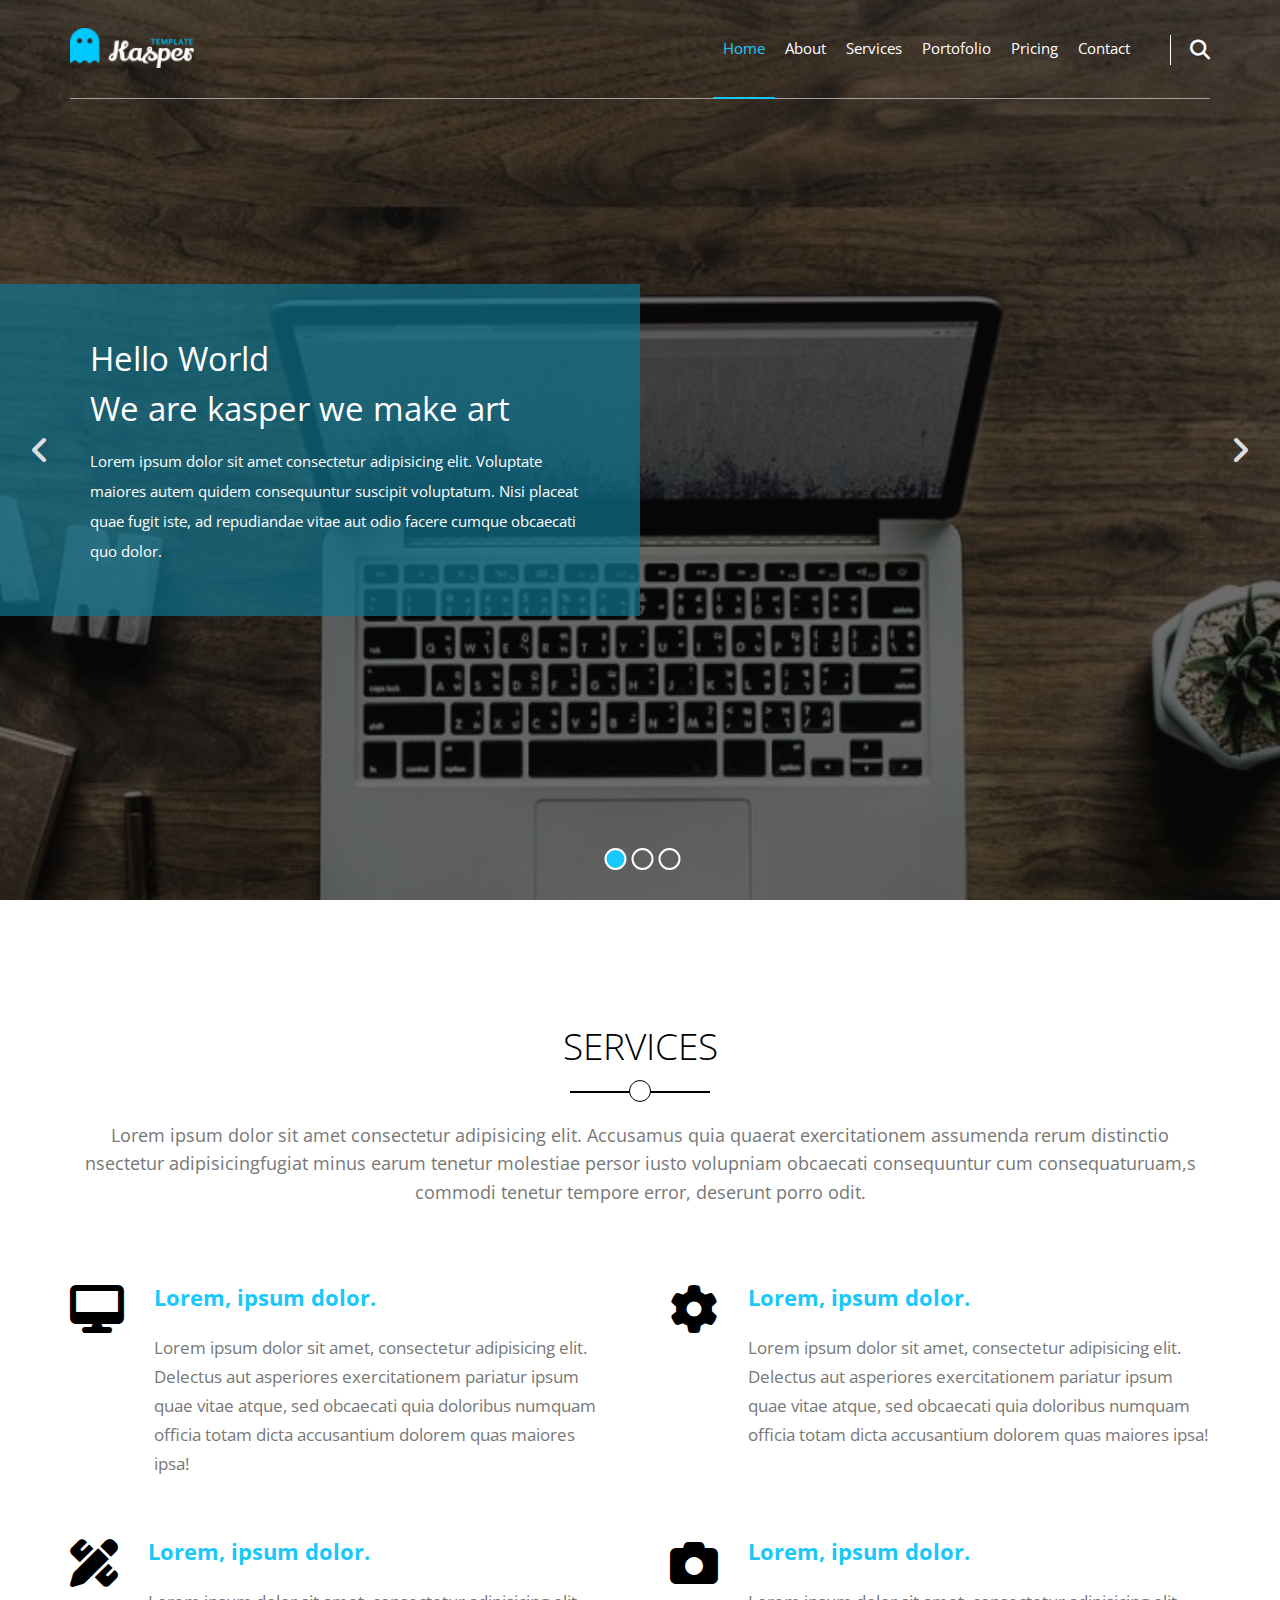
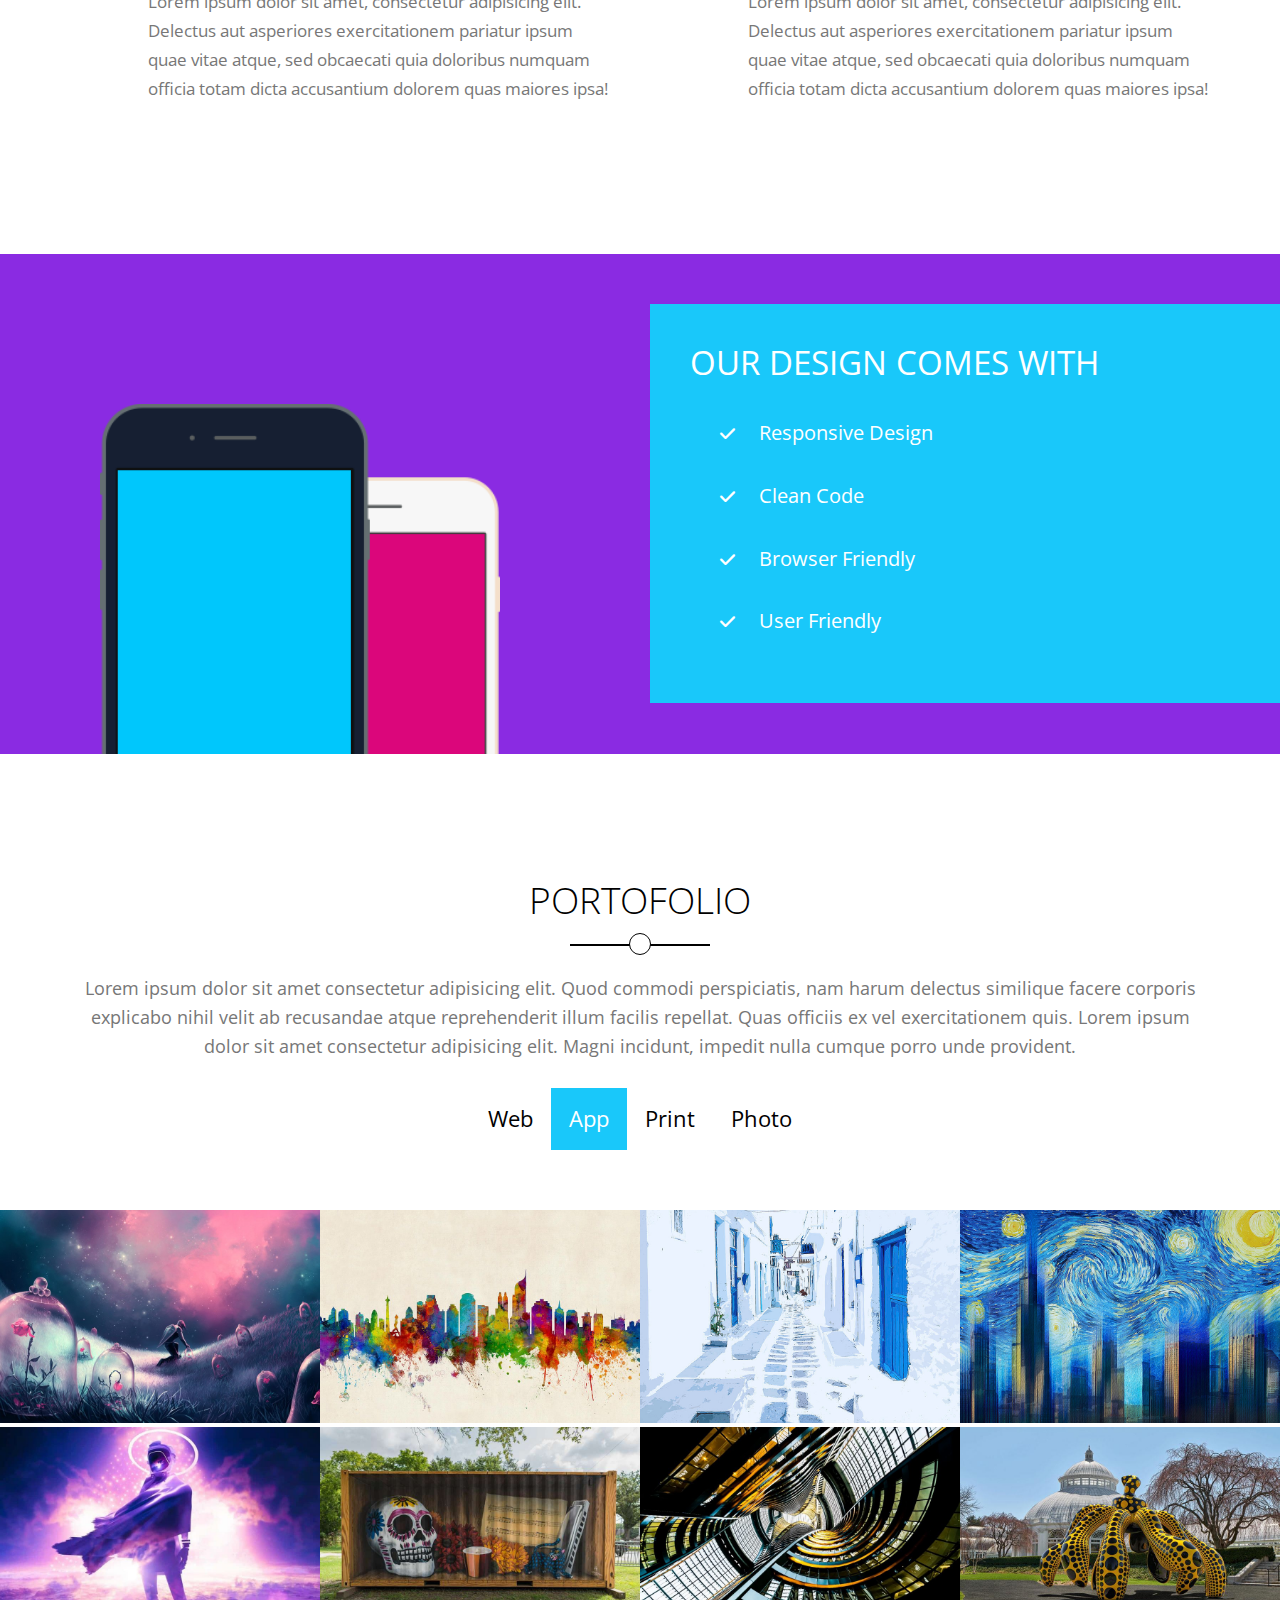
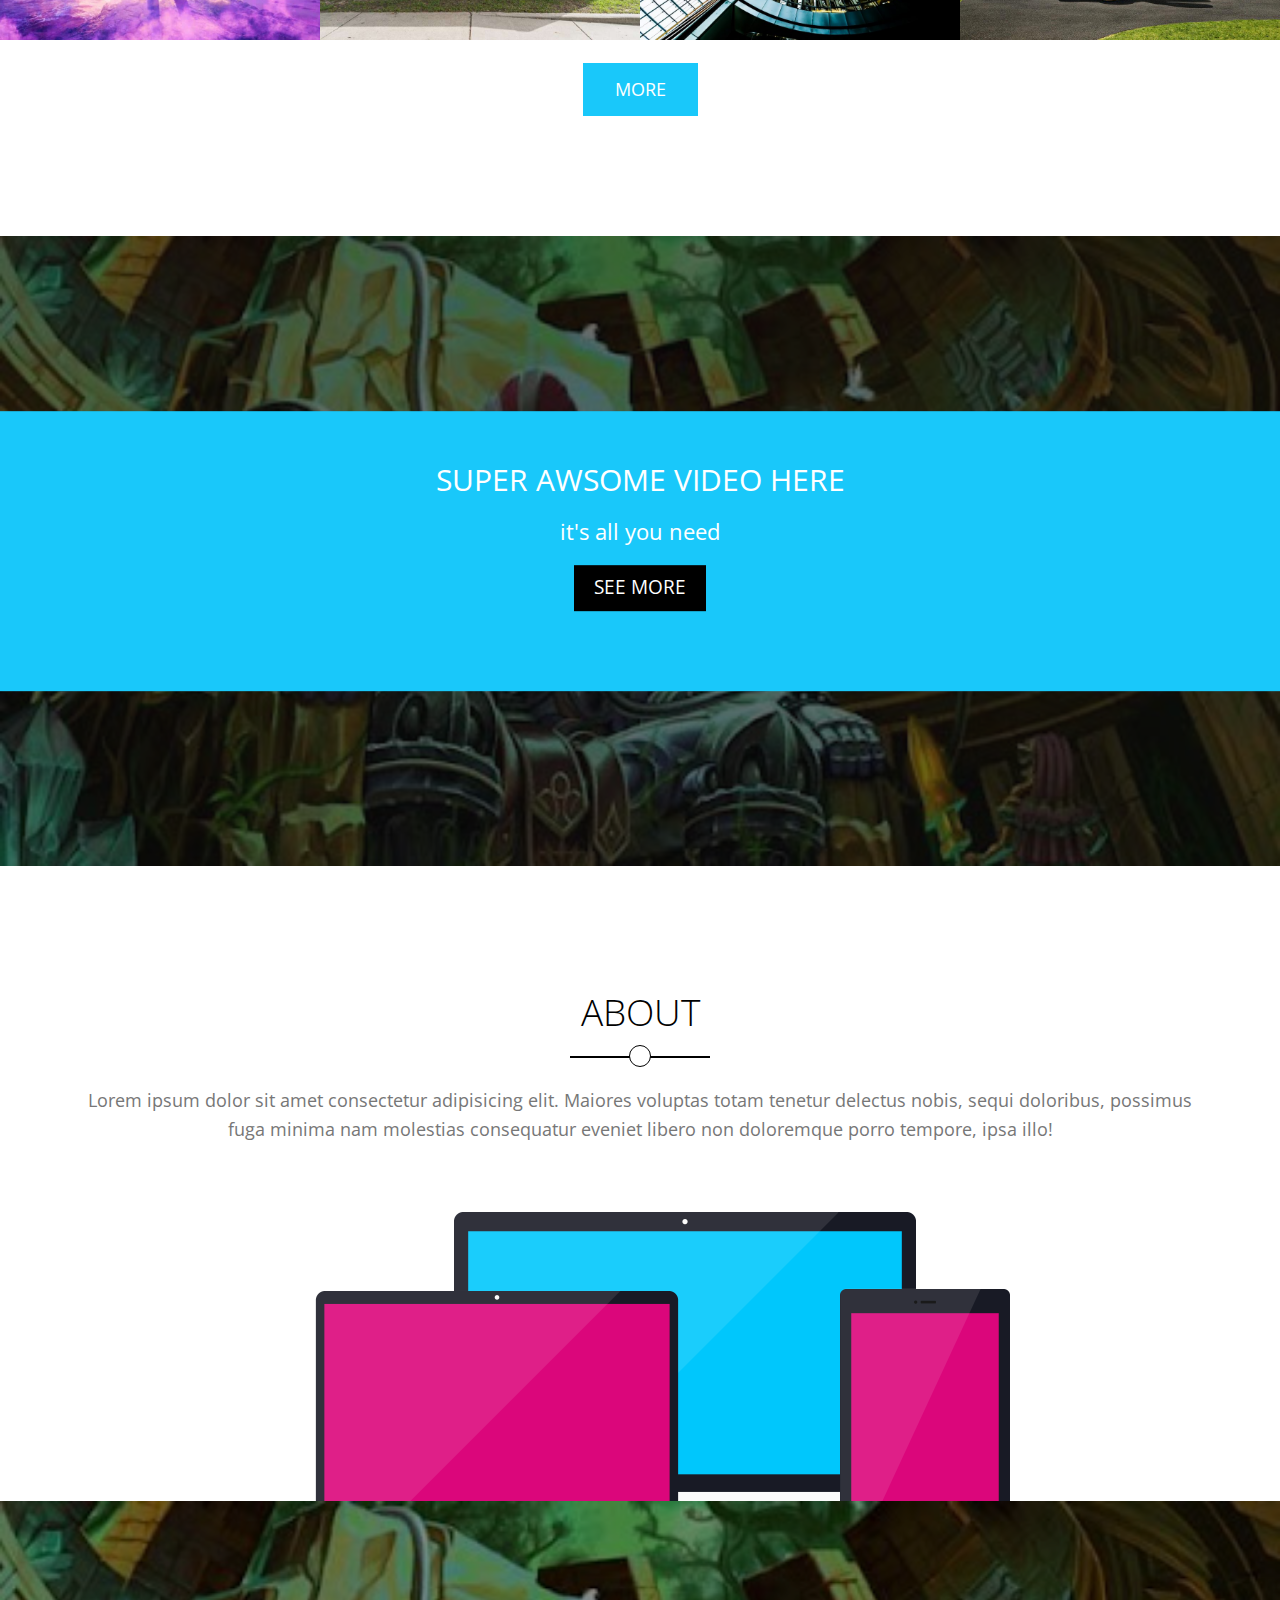
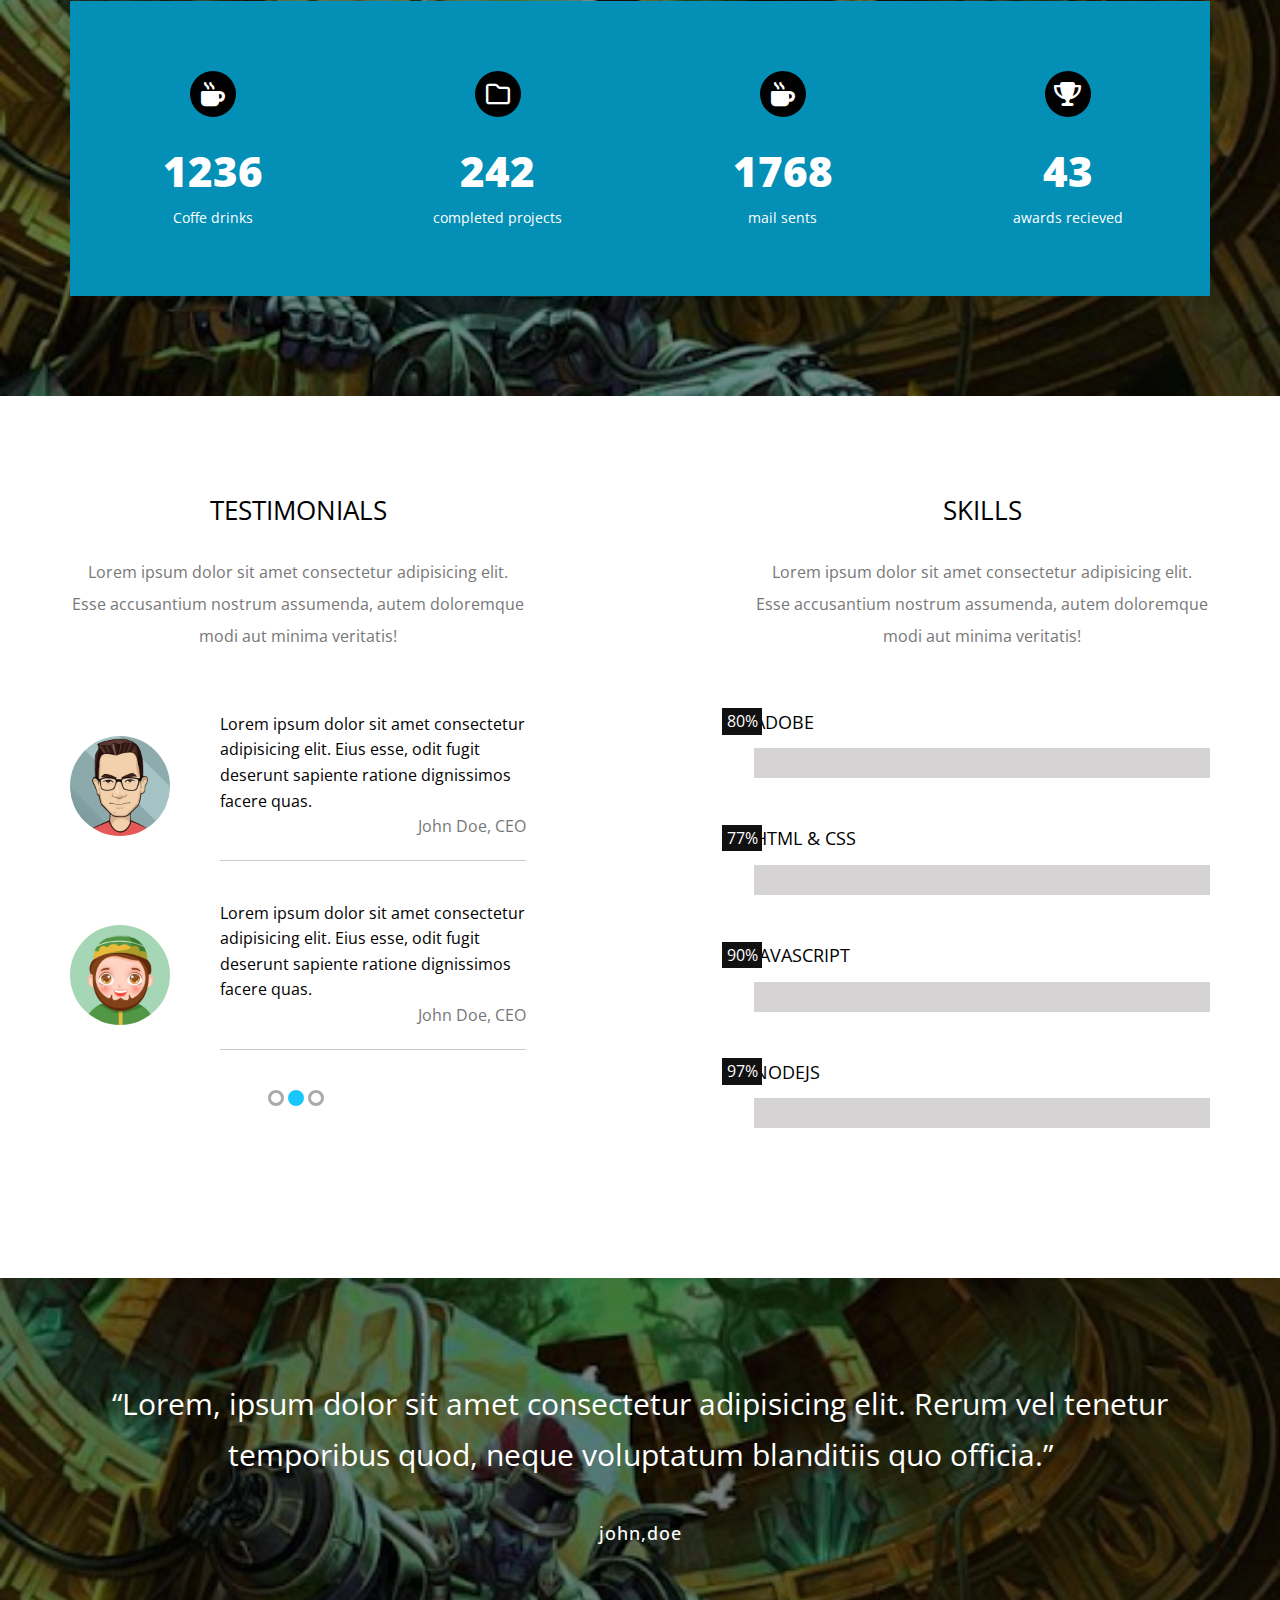
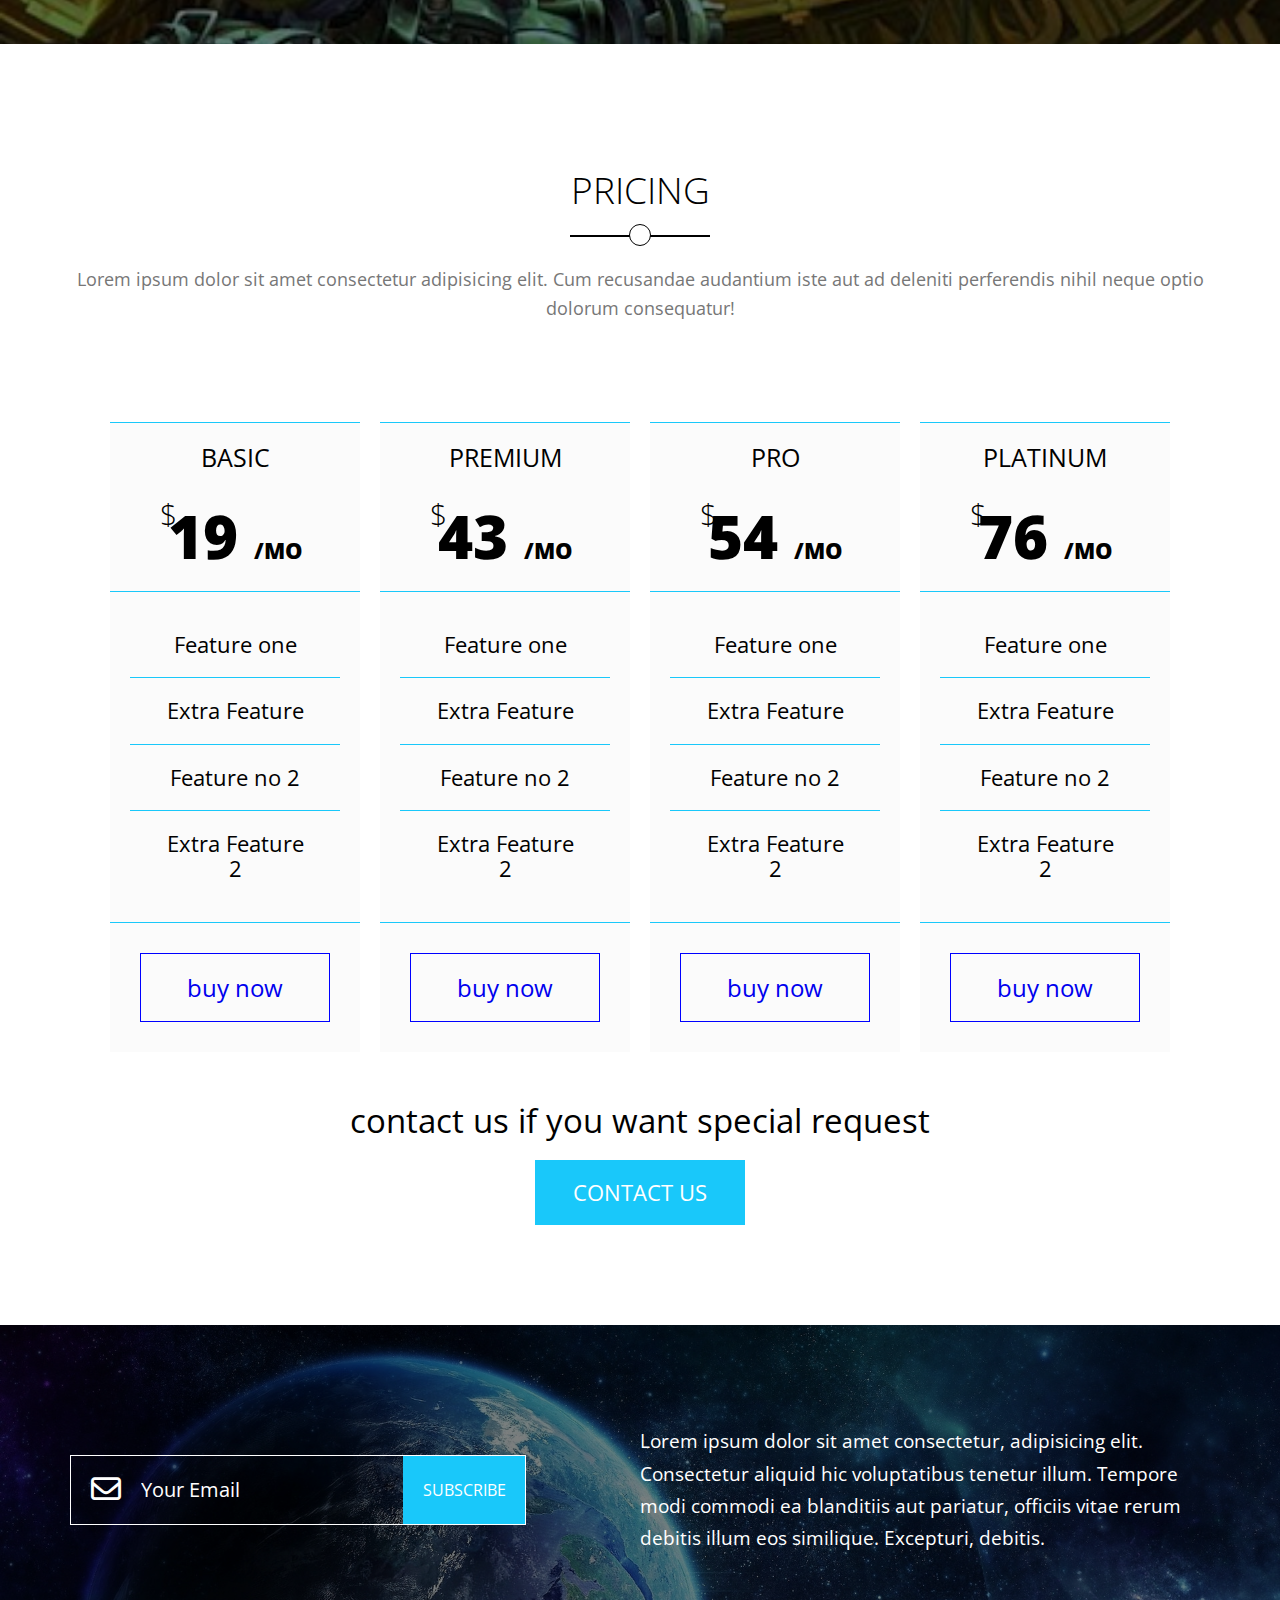
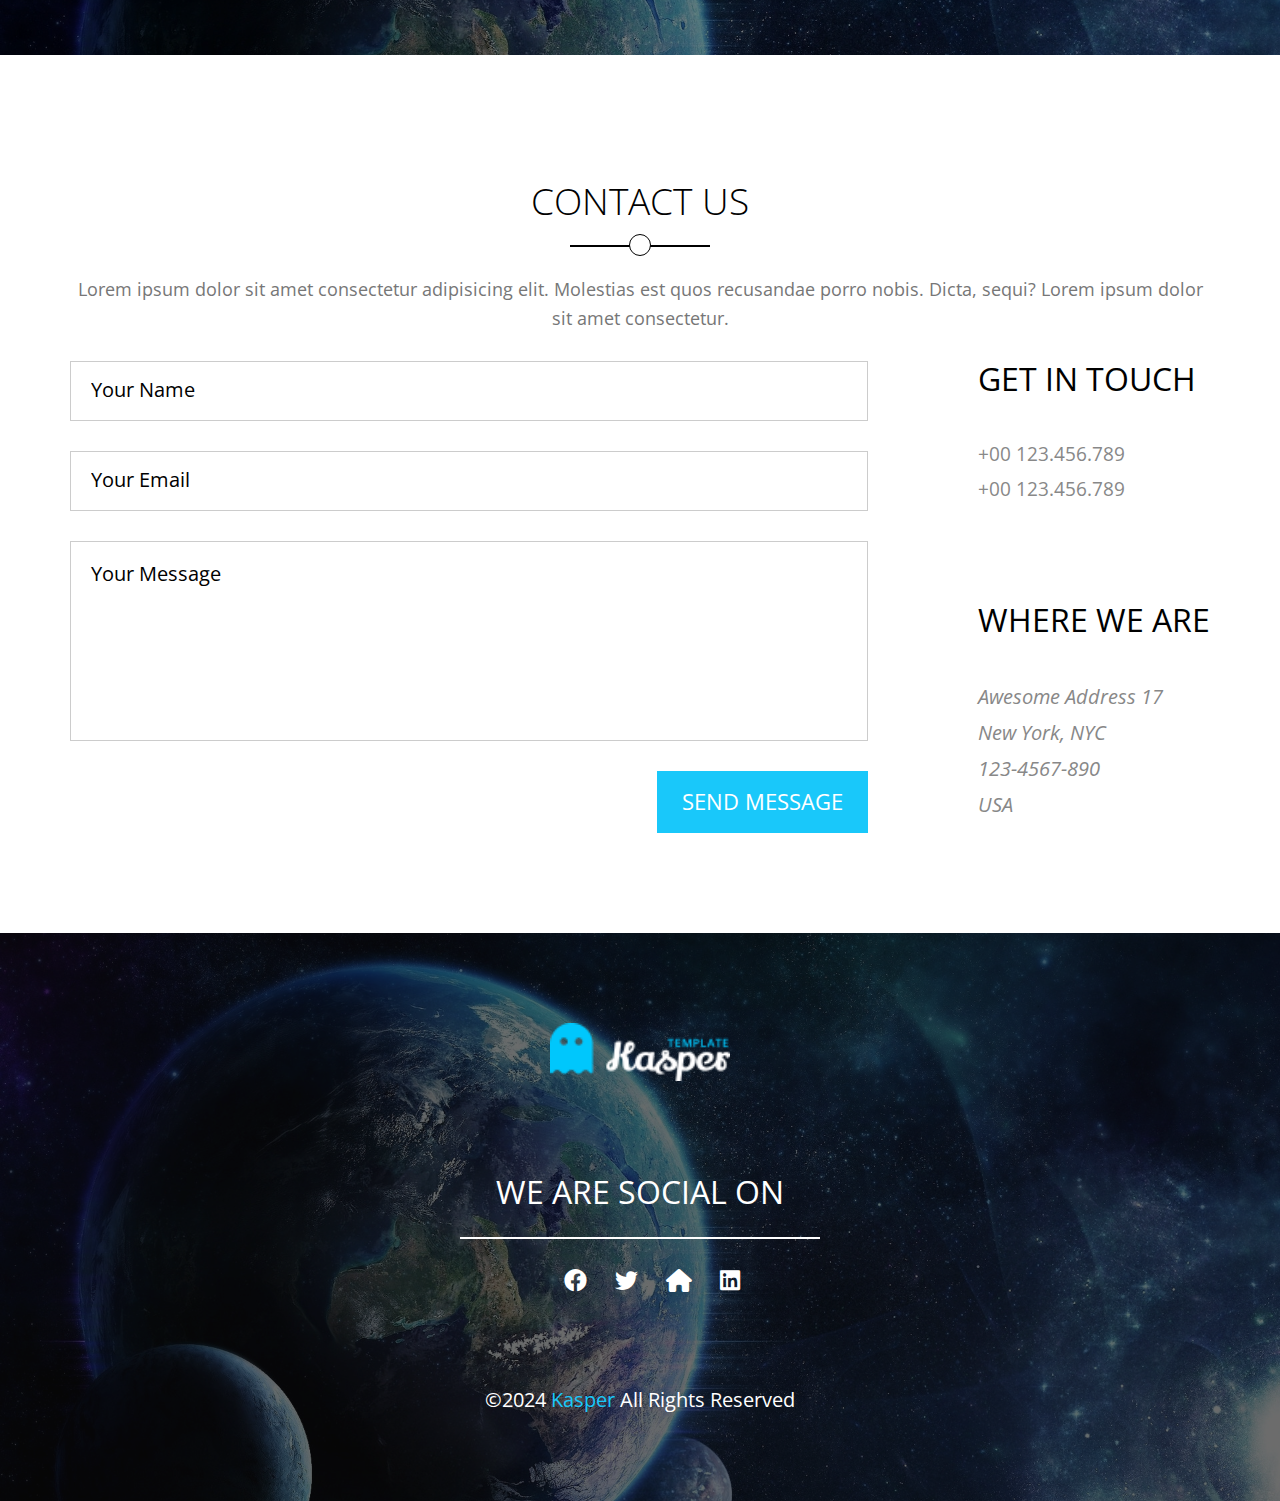
<file: index.html>
<!DOCTYPE html>
<html lang="en">
<head>
    <link rel="stylesheet" href="Css/all.min.css">
    <link rel="stylesheet" href="Css/normalize.css">
    <link rel="stylesheet" href="Css/kasper.css">
    <meta charset="UTF-8">
    <meta name="viewport" content="width=device-width, initial-scale=1.0">
    <!-- Google Fonts -->
    <link rel="preconnect" href="https://fonts.googleapis.com">
<link rel="preconnect" href="https://fonts.gstatic.com" crossorigin>
<link href="https://fonts.googleapis.com/css2?family=Open+Sans:wght@400;700&family=Work+Sans:wght@200;300;500;600;700;800&family=Young+Serif&display=swap" rel="stylesheet">
    <title>KASPER|TEMP2</title>
</head>
<body>
    <!-- Start Header -->
     <header>
        <div class="container">
            <a href="#" class="logo">
                <img src="images/logo.png" alt="">
            </a>
            <nav>
                <i class="fas fa-bars toggle"></i>
                <ul>
                    <li><a href="#" class="active">Home</a></li>
                    <li><a href="#">About</a></li>
                    <li><a href="#">Services</a></li>
                    <li><a href="#">Portofolio</a></li>
                    <li><a href="#">Pricing</a></li>
                    <li><a href="#">Contact</a></li>
                </ul>
                <div class="form">
                    <i class="fas fa-search"></i>
                </div>
            </nav>
            </div>
     </header>
    <!-- End Header -->
     <!-- Start Landing -->
      <div class="landing">
        <div class="overlay"></div>
        <div class="text">
            <div class="content">
                <h2>Hello World <br> We are kasper we make art</h2>
                <p>Lorem ipsum dolor sit amet consectetur adipisicing elit. Voluptate maiores autem quidem consequuntur suscipit voluptatum. Nisi placeat quae fugit iste, ad repudiandae vitae aut odio facere cumque obcaecati quo dolor.</p>
            </div>
        </div>
        <i class="fas fa-angle-left change fa-2x"></i>
        <i class="fas fa-angle-right change fa-2x"></i>
        <ul class="bullets">
            <li class="active"></li>
            <li></li>
            <li></li>
        </ul>
      </div>
     <!-- End Landing -->
      <!-- Start Services -->
       <div class="services">
        <div class="container">
            <h2 class="special-heading">Services</h2>
            <p>Lorem ipsum dolor sit amet consectetur adipisicing elit. Accusamus quia quaerat exercitationem assumenda rerum distinctio nsectetur adipisicingfugiat minus earum tenetur molestiae persor iusto volupniam obcaecati consequuntur cum consequaturuam,s commodi tenetur tempore error, deserunt porro odit.</p>
            <div class="cont">

                <div class="col">
                    <i class="fas fa-desktop fa-3x"></i>
                    <div class="text">
                        <h3>Lorem, ipsum dolor.</h3>
                        <p>Lorem ipsum dolor sit amet, consectetur adipisicing elit. Delectus aut asperiores exercitationem pariatur ipsum quae vitae atque, sed obcaecati quia doloribus numquam officia totam dicta accusantium dolorem quas maiores ipsa!</p>
                    </div>
                </div>
                <div class="col">
                    <i class="fas fa-cog fa-3x"></i>
                    <div class="text">
                        <h3>Lorem, ipsum dolor.</h3>
                        <p>Lorem ipsum dolor sit amet, consectetur adipisicing elit. Delectus aut asperiores exercitationem pariatur ipsum quae vitae atque, sed obcaecati quia doloribus numquam officia totam dicta accusantium dolorem quas maiores ipsa!</p>
                    </div>
                </div>
                <div class="col">
                    <i class="fas fa-pencil-ruler fa-3x"></i>
                    <div class="text">
                        <h3>Lorem, ipsum dolor.</h3>
                        <p>Lorem ipsum dolor sit amet, consectetur adipisicing elit. Delectus aut asperiores exercitationem pariatur ipsum quae vitae atque, sed obcaecati quia doloribus numquam officia totam dicta accusantium dolorem quas maiores ipsa!</p>
                    </div>
                </div>
                <div class="col">
                    <i class="fas fa-camera fa-3x"></i>
                    <div class="text">
                        <h3>Lorem, ipsum dolor.</h3>
                        <p>Lorem ipsum dolor sit amet, consectetur adipisicing elit. Delectus aut asperiores exercitationem pariatur ipsum quae vitae atque, sed obcaecati quia doloribus numquam officia totam dicta accusantium dolorem quas maiores ipsa!</p>
                    </div>
                </div>

            </div>


        </div>
       </div>
      <!-- End Services -->
        <!-- Start Features -->
        <div class="feats">
            <div class="img">
                <img src="images/mobile.png" alt="">
            </div>
        <div class="content">
            <div class="text">
                
                <h2>our design comes with</h2>
                <div class="feat">
                    <i class="fa-solid fa-check"></i>
                    <h3>responsive design</h3>
                </div>
                <div class="feat">
                    <i class="fa-solid fa-check"></i>
                    <h3>Clean Code</h3>
                </div>
                <div class="feat">
                    <i class="fa-solid fa-check"></i>
                    <h3>browser friendly</h3>
                </div>
                <div class="feat">
                    <i class="fa-solid fa-check"></i>
                    <h3>user friendly</h3>
                </div>

            </div>

    </div>


        </div>
        <!-- End Features -->
         <!-- Start Portofolio -->
          <div class="proto">
            <div class="container">
                <h2 class="special-heading">Portofolio</h2>
                <p>Lorem ipsum dolor sit amet consectetur adipisicing elit. Quod commodi perspiciatis, nam harum delectus similique facere corporis explicabo nihil velit ab recusandae atque reprehenderit illum facilis repellat. Quas officiis ex vel exercitationem quis. Lorem ipsum dolor sit amet consectetur adipisicing elit. Magni incidunt, impedit nulla cumque porro unde provident.</p>
           
          <div class="pros">
            <span>Web</span>
            <span class="active">App</span>
            <span>Print</span>
            <span>Photo</span>
          </div>
        </div>

        <div class="photos">
            <div class="card">
                    <img src="images/shuffle-01.jpg" alt="">
                <div class="txt">
                    <h3>Awsome image</h3>
                    <span>Paragraph</span>
                </div>
            </div>
            <div class="card">
                    <img src="images/shuffle-02.jpg" alt="">
                <div class="txt">
                    <h3>Awsome image</h3>
                    <span>Paragraph</span>
                </div>
            </div>
            <div class="card">

                    <img src="images/shuffle-03.jpg" alt="">
                <div class="txt">
                    <h3>Awsome image</h3>
                    <span>Paragraph</span>
                </div>
            </div>
            <div class="card">

                    <img src="images/shuffle-04.jpg" alt="">
                <div class="txt">
                    <h3>Awsome image</h3>
                    <span>Paragraph</span>
                </div>
            </div>
            <div class="card">

                    <img src="images/shuffle-05.jpg" alt="">
                <div class="txt">
                    <h3>Awsome image</h3>
                    <span>Paragraph</span>
                </div>
            </div>
            <div class="card">

                    <img src="images/shuffle-06.jpg" alt="">
                <div class="txt">
                    <h3>Awsome image</h3>
                    <span>Paragraph</span>
                </div>
            </div>
            <div class="card">

                    <img src="images/shuffle-07.jpg" alt="">
                <div class="txt">
                    <h3>Awsome image</h3>
                    <span>Paragraph</span>
                </div>
            </div>
            <div class="card">

                    <img src="images/shuffle-08.jpg" alt="">
                <div class="txt">
                    <h3>Awsome image</h3>
                    <span>Paragraph</span>
                </div>
            </div>

          </div>

          <a href="#" class="btn">More</a>

    </div>
         <!-- End Portofolio -->
<!-- Start video -->
 <div class="video">
    <div class="overlay"></div>
    <div class="cont">
        <div class="container">
            <div class="text">

                <h3>super awsome video here</h3>
                <h4>it's all you need</h4>
                <a href="" class="btn">see more</a>
            </div>
        </div>
    </div>
 </div>
<!-- End video -->
 <!-- Start About -->
  <div class="about">
    <div class="container">
        <h2 class="special-heading">About</h2>
        <p>Lorem ipsum dolor sit amet consectetur adipisicing elit. Maiores voluptas totam tenetur delectus nobis, sequi doloribus, possimus fuga minima nam molestias consequatur eveniet libero non doloremque porro tempore, ipsa illo!</p>
    </div>
        <img src="images/about.png " alt="">
  </div>
 <!-- End About -->
<!-- Start stats -->
 <div class="stats">
    <div class="container">
        <div class="box">
            <i class="fas fa-mug-hot"></i>
            <div data-num="1236">1236</div>
            <p>Coffe drinks</p>
        </div>
        <div class="box">
            <i class="far fa-folder"></i>
            <div data-num="242">242</div>
            <p>completed projects</p>
        </div>
        <div class="box">
            <i class="fas fa-mug-hot"></i>
            <div data-num="1768">1768</div>
            <p>mail sents</p>
        </div>
        <div class="box">
            <i class="fas fa-trophy"></i>
            <div data-num="43">43</div>
            <p>awards recieved</p>
        </div>
    </div>
 </div>
<!-- End stats -->
<!-- Start Testimonials and skills -->
<div class="skills">
    <div class="container">
        <div class="testi">
            <h3>Testimonials</h3>
            <p>Lorem ipsum dolor sit amet consectetur adipisicing elit. Esse accusantium nostrum assumenda, autem doloremque modi aut minima veritatis!</p>
            <div class="content">
                <img src="images/skills-01.jpg" alt="">
                <div class="txt">
                    Lorem ipsum dolor sit amet consectetur adipisicing elit. Eius esse, odit fugit deserunt sapiente ratione dignissimos facere quas.
                    <p>John Doe, CEO</p>
                </div>

            </div>
            <div class="content">
                <img src="images/skills-02.jpg" alt="">
                <div class="txt">
                    Lorem ipsum dolor sit amet consectetur adipisicing elit. Eius esse, odit fugit deserunt sapiente ratione dignissimos facere quas.
                    <p>John Doe, CEO</p>
                </div>
                
            </div>
            <ul class="bullets">
                <li></li>
                <li class="active"></li>
                <li></li>
            </ul>
        </div>
        <div class="skill">
            <h3>Skills</h3>
            <p>Lorem ipsum dolor sit amet consectetur adipisicing elit. Esse accusantium nostrum assumenda, autem doloremque modi aut minima veritatis!</p>
            <div class="prog-holder">
                <h4>Adobe</h4>
                <div class="prog">
                    <span style="width: 0;" data-prog="80%"></span>
                </div>
            </div>
            <div class="prog-holder">
                <h4>HTML & CSS</h4>
                <div class="prog">
                    <span style="width: 0;" data-prog="77%"></span>
                </div>
            </div>
            <div class="prog-holder">
                <h4>JAVASCRIPT</h4>
                <div class="prog">
                    <span style="width: 0;" data-prog="90%"></span>
                </div>
            </div>
            <div class="prog-holder">
                <h4>NODEJS</h4>
                <div class="prog">
                    <span style="width: 0;" data-prog="97%"></span>
                </div>
            </div>
        </div>
    </div>
</div>
<!--End Testimonials and skills -->
<!-- Start Quotes -->
 <div class="quotes">
    <div class="container">
        <q>Lorem, ipsum dolor sit amet consectetur adipisicing elit. Rerum vel tenetur temporibus quod, neque voluptatum blanditiis quo officia.</q>
        <strong>john,doe</strong>
    </div>
 </div>
<!-- End Quotes -->
<!-- Start Pricing -->
 <div class="pricing">
    <div class="container">
        <h2 class="special-heading">Pricing</h2>
        <p>Lorem ipsum dolor sit amet consectetur adipisicing elit. Cum recusandae audantium iste aut ad deleniti perferendis nihil neque optio dolorum consequatur!</p>
        <div class="plans">
            <div class="plan">
                <div class="head">
                    <h2>basic</h2>
                    <div class="price">19 <span>/mo</span></div>
                </div>
                <div class="body">
                    <div>Feature one</div>
                    <div>Extra Feature</div>
                    <div>Feature no 2</div>
                    <div>Extra Feature 2</div>
                </div>
                <div class="tail">
                    <a href="#" class="btn">buy now</a>
                </div>
            </div>
            <div class="plan">
                <div class="head">
                    <h2>premium</h2>
                    <div class="price">43 <span>/mo</span></div>
                </div>
                <div class="body">
                    <div>Feature one</div>
                    <div>Extra Feature</div>
                    <div>Feature no 2</div>
                    <div>Extra Feature 2</div>
                </div>
                <div class="tail">
                    <a href="#" class="btn">buy now</a>
                </div>
            </div>
            <div class="plan">
                <div class="head">
                    <h2>pro</h2>
                    <div class="price">54 <span>/mo</span></div>
                </div>
                <div class="body">
                    <div>Feature one</div>
                    <div>Extra Feature</div>
                    <div>Feature no 2</div>
                    <div>Extra Feature 2</div>
                </div>
                <div class="tail">
                    <a href="#" class="btn">buy now</a>
                </div>
            </div>
            <div class="plan">
                <div class="head">
                    <h2>platinum</h2>
                    <div class="price">76 <span>/mo</span></div>
                </div>
                <div class="body">
                    <div>Feature one</div>
                    <div>Extra Feature</div>
                    <div>Feature no 2</div>
                    <div>Extra Feature 2</div>
                </div>
                <div class="tail">
                    <a href="#" class="btn">buy now</a>
                </div>

            </div>
        </div>

        <p class="cont">contact us if you want special request</p>
        <a href="" class="contact">contact us</a>
    </div>
 </div>
<!-- End Pricing -->
 <!-- Start Mail -->
  <div class="mail">
    <div class="container">
        <form action="" class="inp">
            <i class="far fa-envelope fa-lg"></i>
            <input type="email" placeholder="Your Email">
            <input type="submit" value="Subscribe">
        </form>
        <p>Lorem ipsum dolor sit amet consectetur, adipisicing elit. Consectetur aliquid hic voluptatibus tenetur illum. Tempore modi commodi ea blanditiis aut pariatur, officiis vitae rerum debitis illum eos similique. Excepturi, debitis.</p>
        </div>
    </div>
  </div>
 <!-- End Mail -->
  <!-- Start Contact -->
   <div class="contact">
    <div class="container">
        <h2 class="special-heading">Contact Us</h2>
        <p>Lorem ipsum dolor sit amet consectetur adipisicing elit. Molestias est quos recusandae porro nobis. Dicta, sequi? Lorem ipsum dolor sit amet consectetur.</p>
        <div class="content">
            <form action="">
                <input type="text" placeholder="Your Name" class="main-inp">
                <input type="email" placeholder="Your Email" class="main-inp">
                <textarea class="main-inp" placeholder="Your Message"></textarea>
                <input type="submit" value="Send Message">
            </form>
            <div class="info">
                <h4>get in touch</h4>
                <div class="p">

                    <p>+00 123.456.789</p>
                    <p>+00 123.456.789</p>
                </div>
                <h4>Where we are</h4>
                <address>Awesome Address 17 <br>New York, NYC <br>123-4567-890 <br>USA</address>
            </div>
        </div>
    </div>
   </div>
  <!-- End Contact -->
   <div class="footer">
    <div class="container">

    <div class="logo"><img src="images/logo.png" alt=""></div>
    <h2>We are social on</h2>
    <div class="icons">
        <i class="fab fa-facebook"></i>
        <i class="fab fa-twitter"></i>
        <i class="fas fa-home"></i>
        <i class="fab fa-linkedin"></i>
    </div>

    <div>
        &copy;2024 <span>kasper </span>all rights reserved
    </div>
   </div>
</div>

</body>
<script>
    let toggle = document.querySelector("header nav .toggle")
    toggle.onclick = function () {
        toggle.classList.toggle("show")
    }

    let boxes = document.querySelectorAll(".stats .box div")
    let stats = document.querySelector(".stats")
    window.addEventListener("scroll",()=>{

        if(window.scrollY >= stats.offsetTop){
            boxes.forEach(box=>{
                box.innerHTML = '0'
        increase()
        function increase() {
            let current = +box.innerHTML
            let num  = +box.getAttribute("data-num")
            let inc = num/43
            box.innerHTML = inc;
            current = Math.ceil(current + inc)
            if(current<num){
                box.innerHTML = current
                setTimeout(increase,90)
            }else{
                box.innerHTML = num
            }
        }
        
        
    })
}
})

    let skills = document.querySelector(".skills")
    let spans = document.querySelectorAll(".prog-holder .prog span")
    window.onscroll = function () {
        if(window.scrollY >= skills.offsetTop){
            spans.forEach(span=>{
                span.style.width = span.dataset.prog+"%"

            })
        }
    }
</script>
</html>
</file>
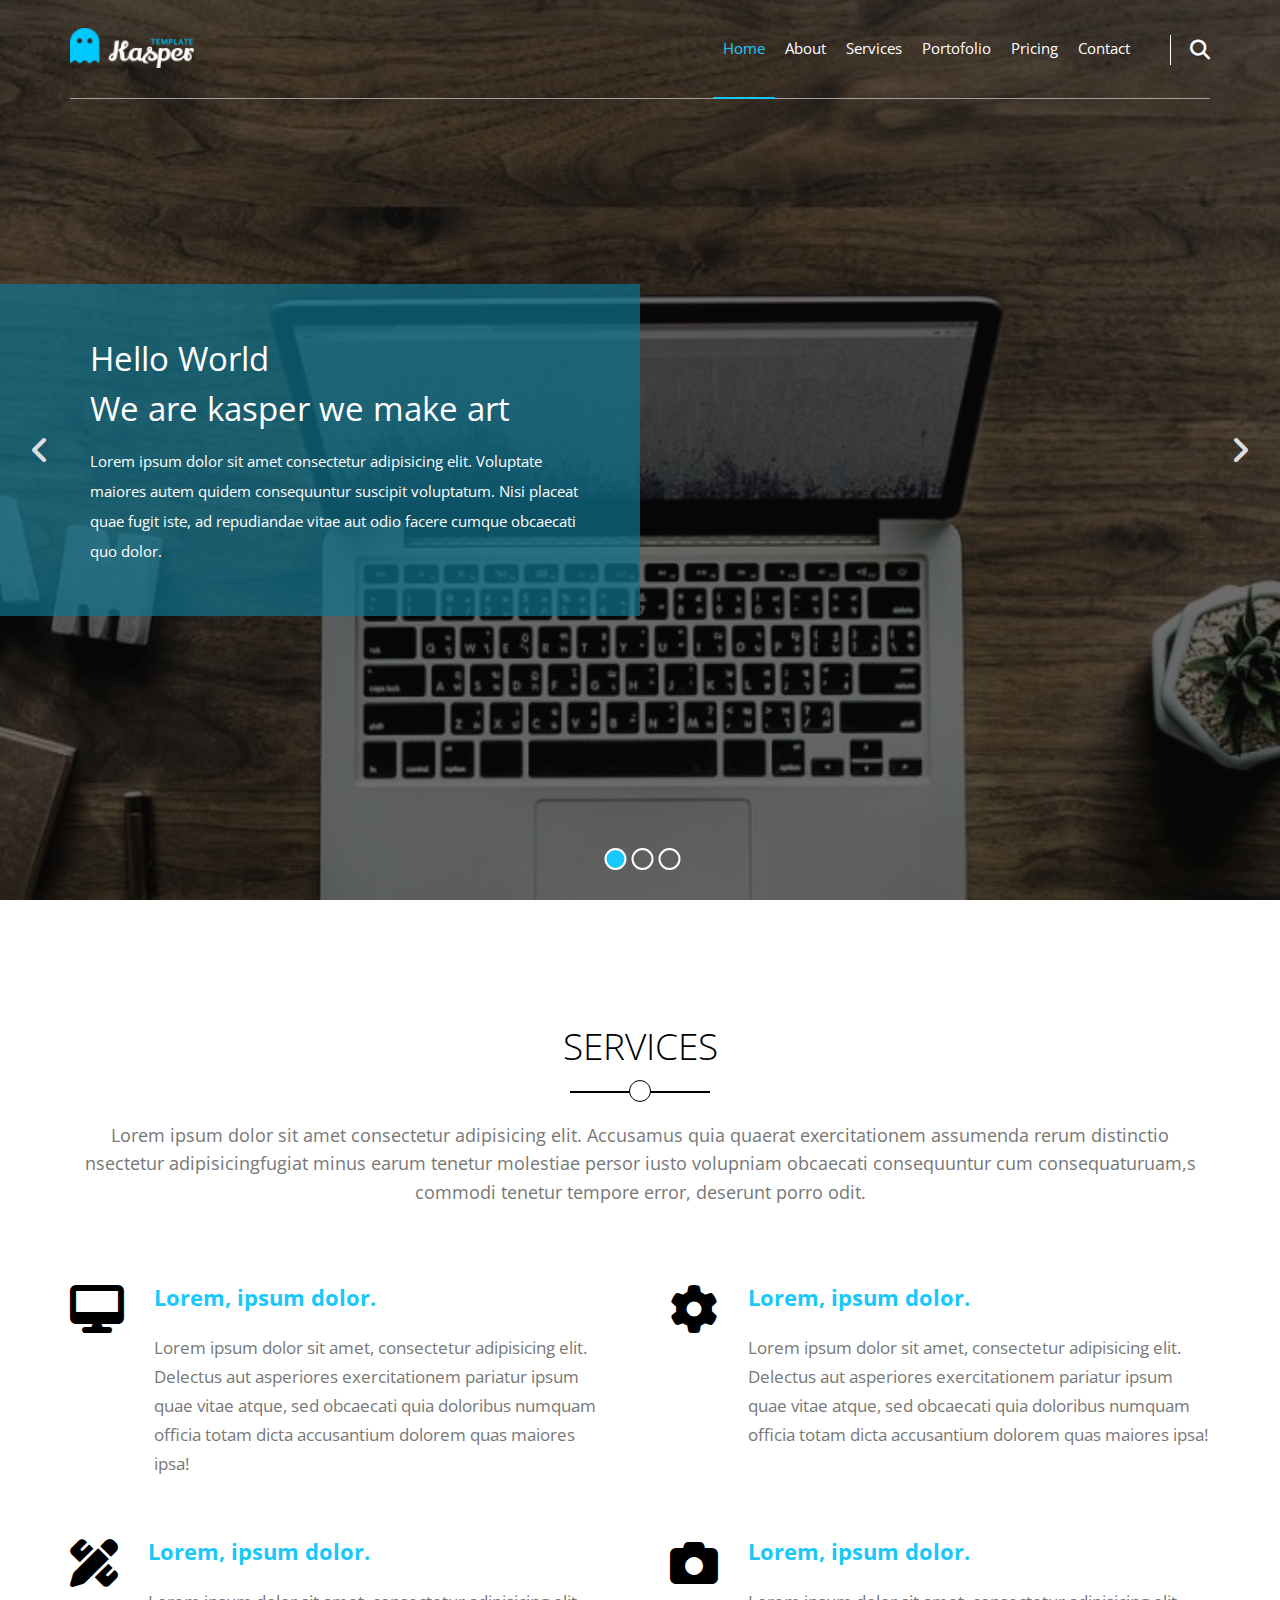
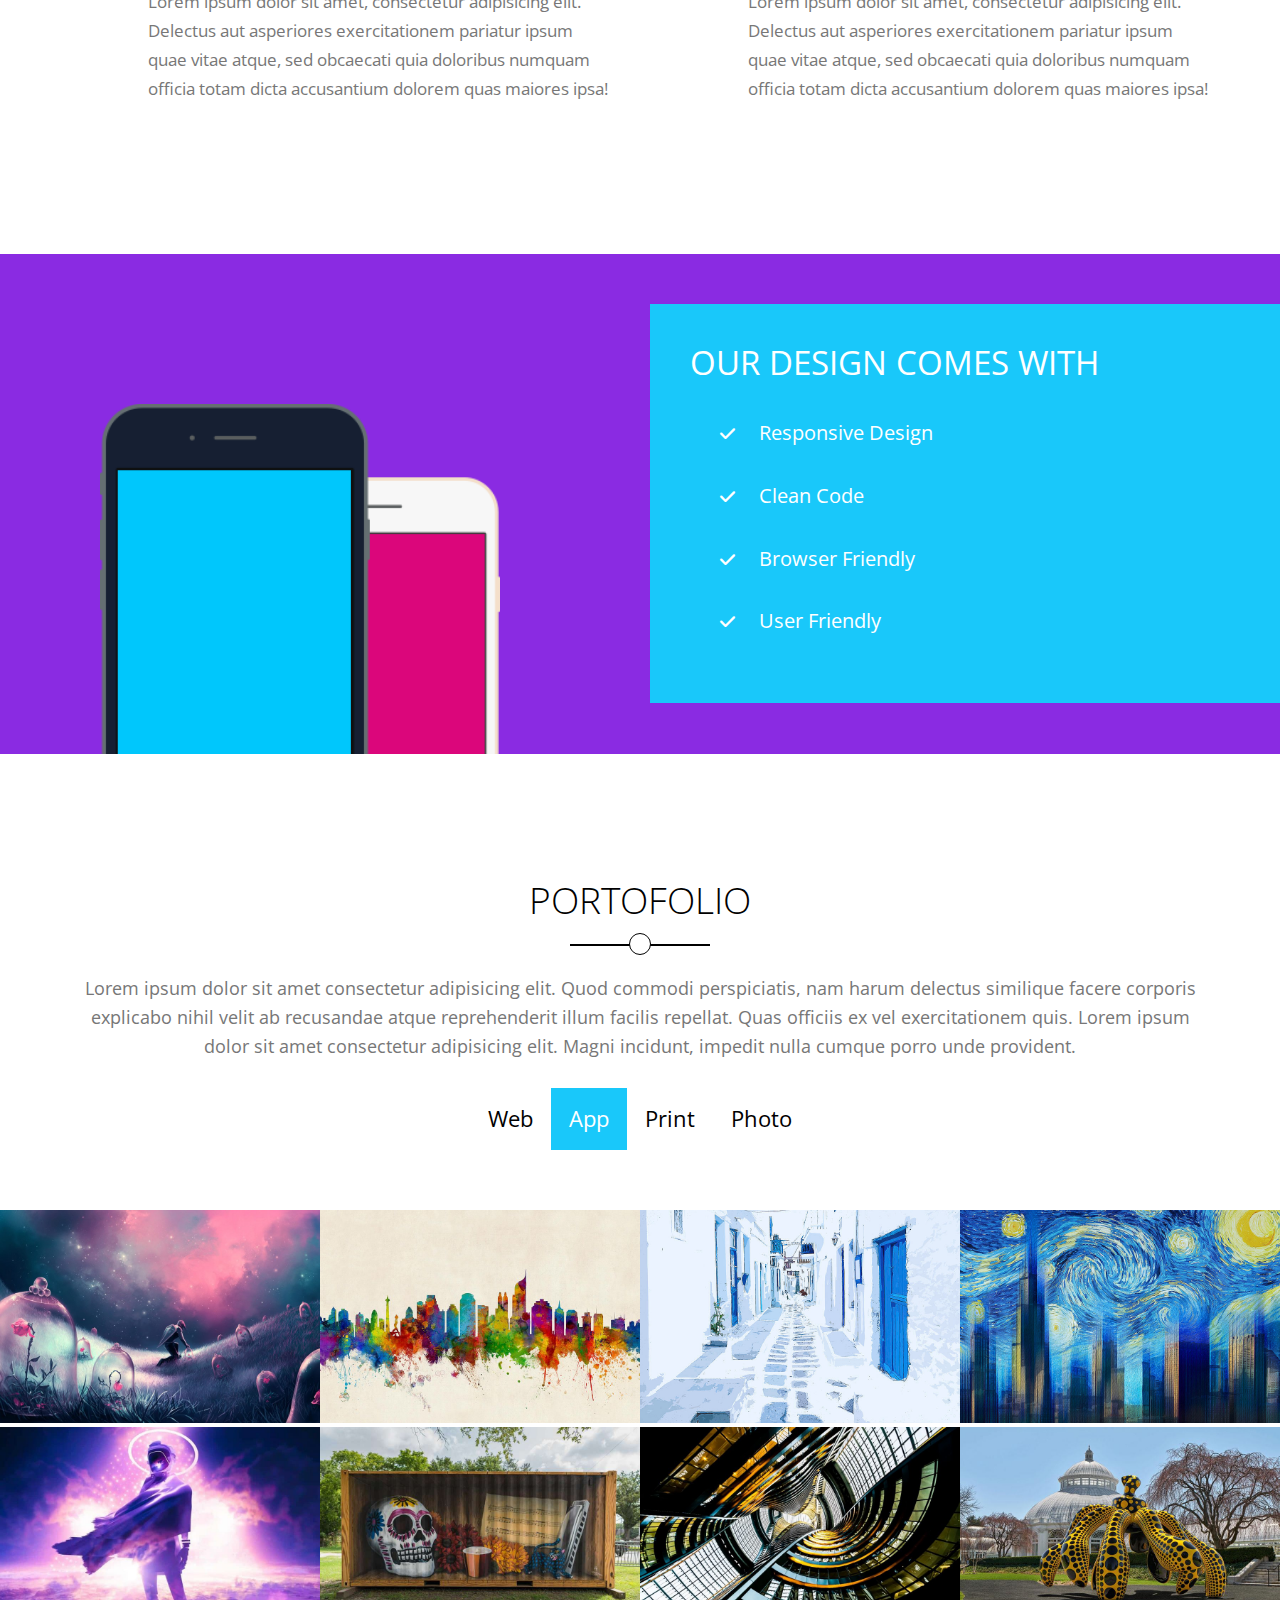
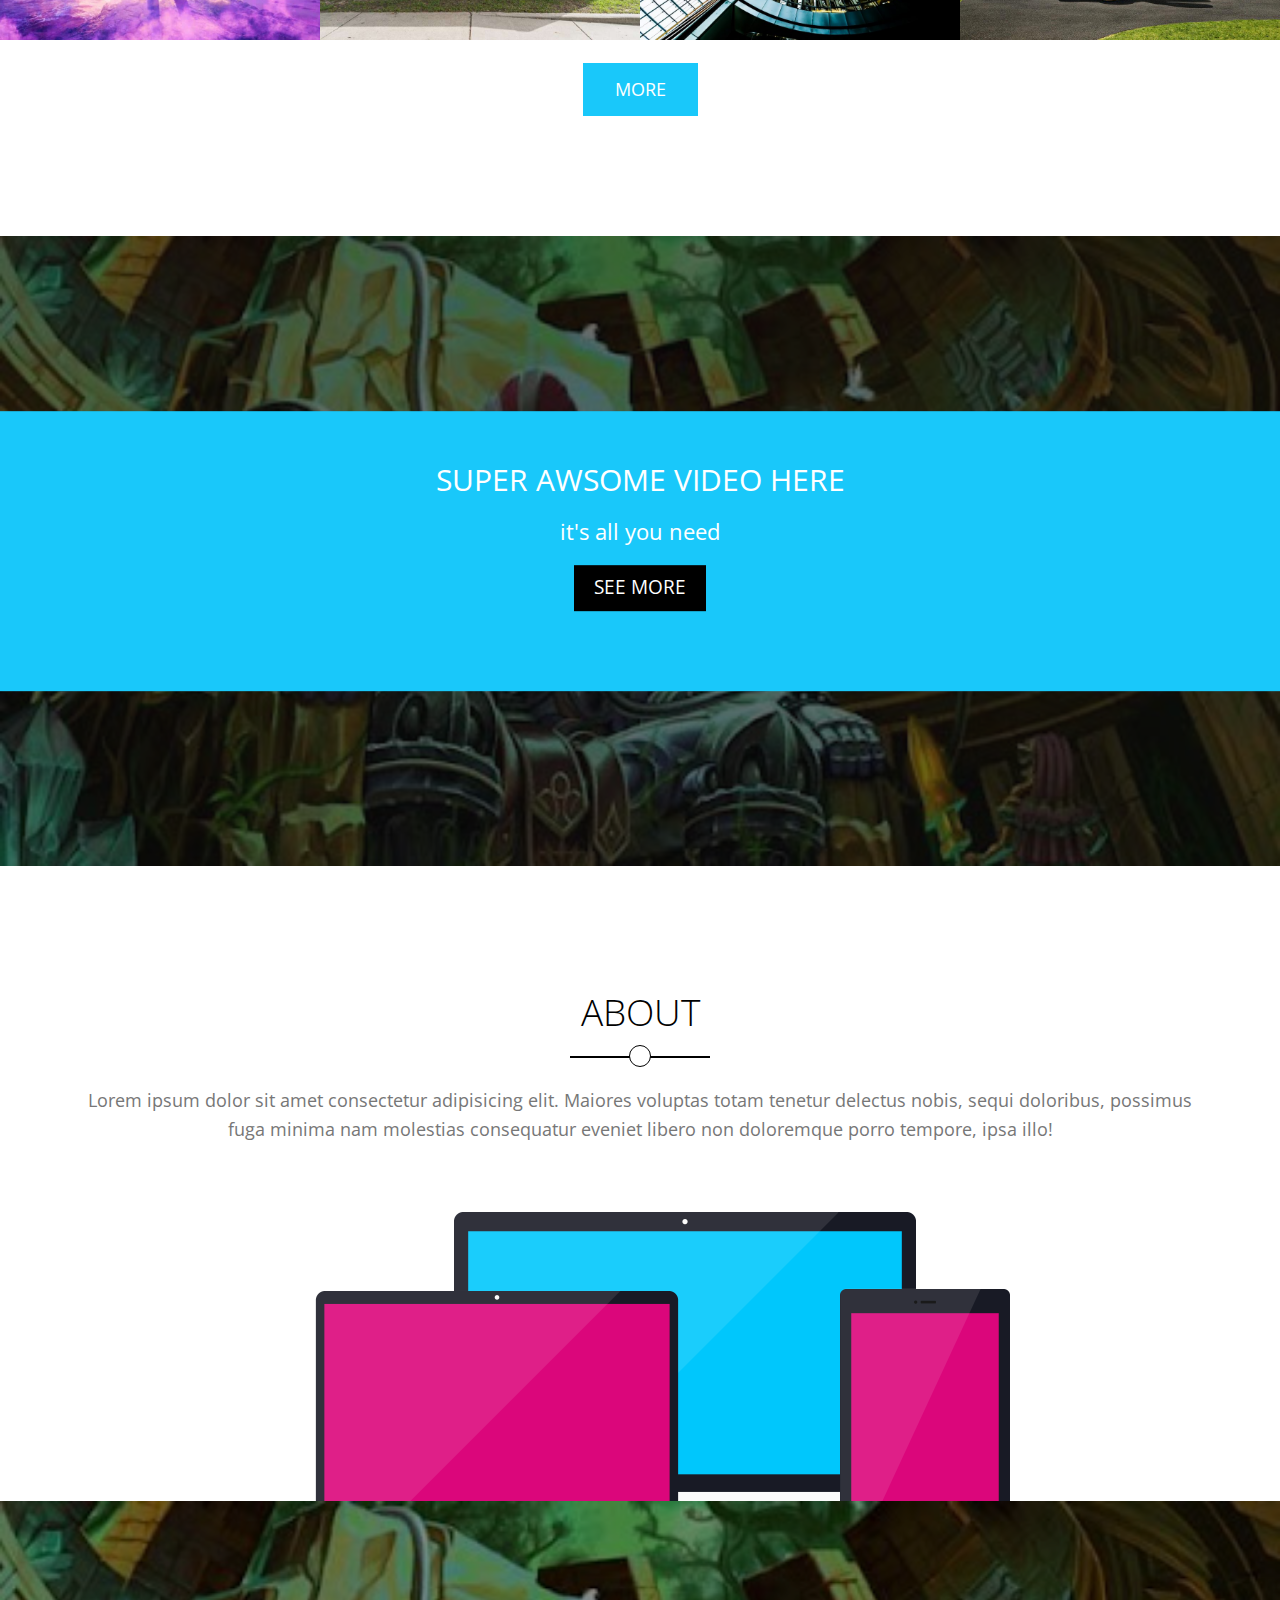
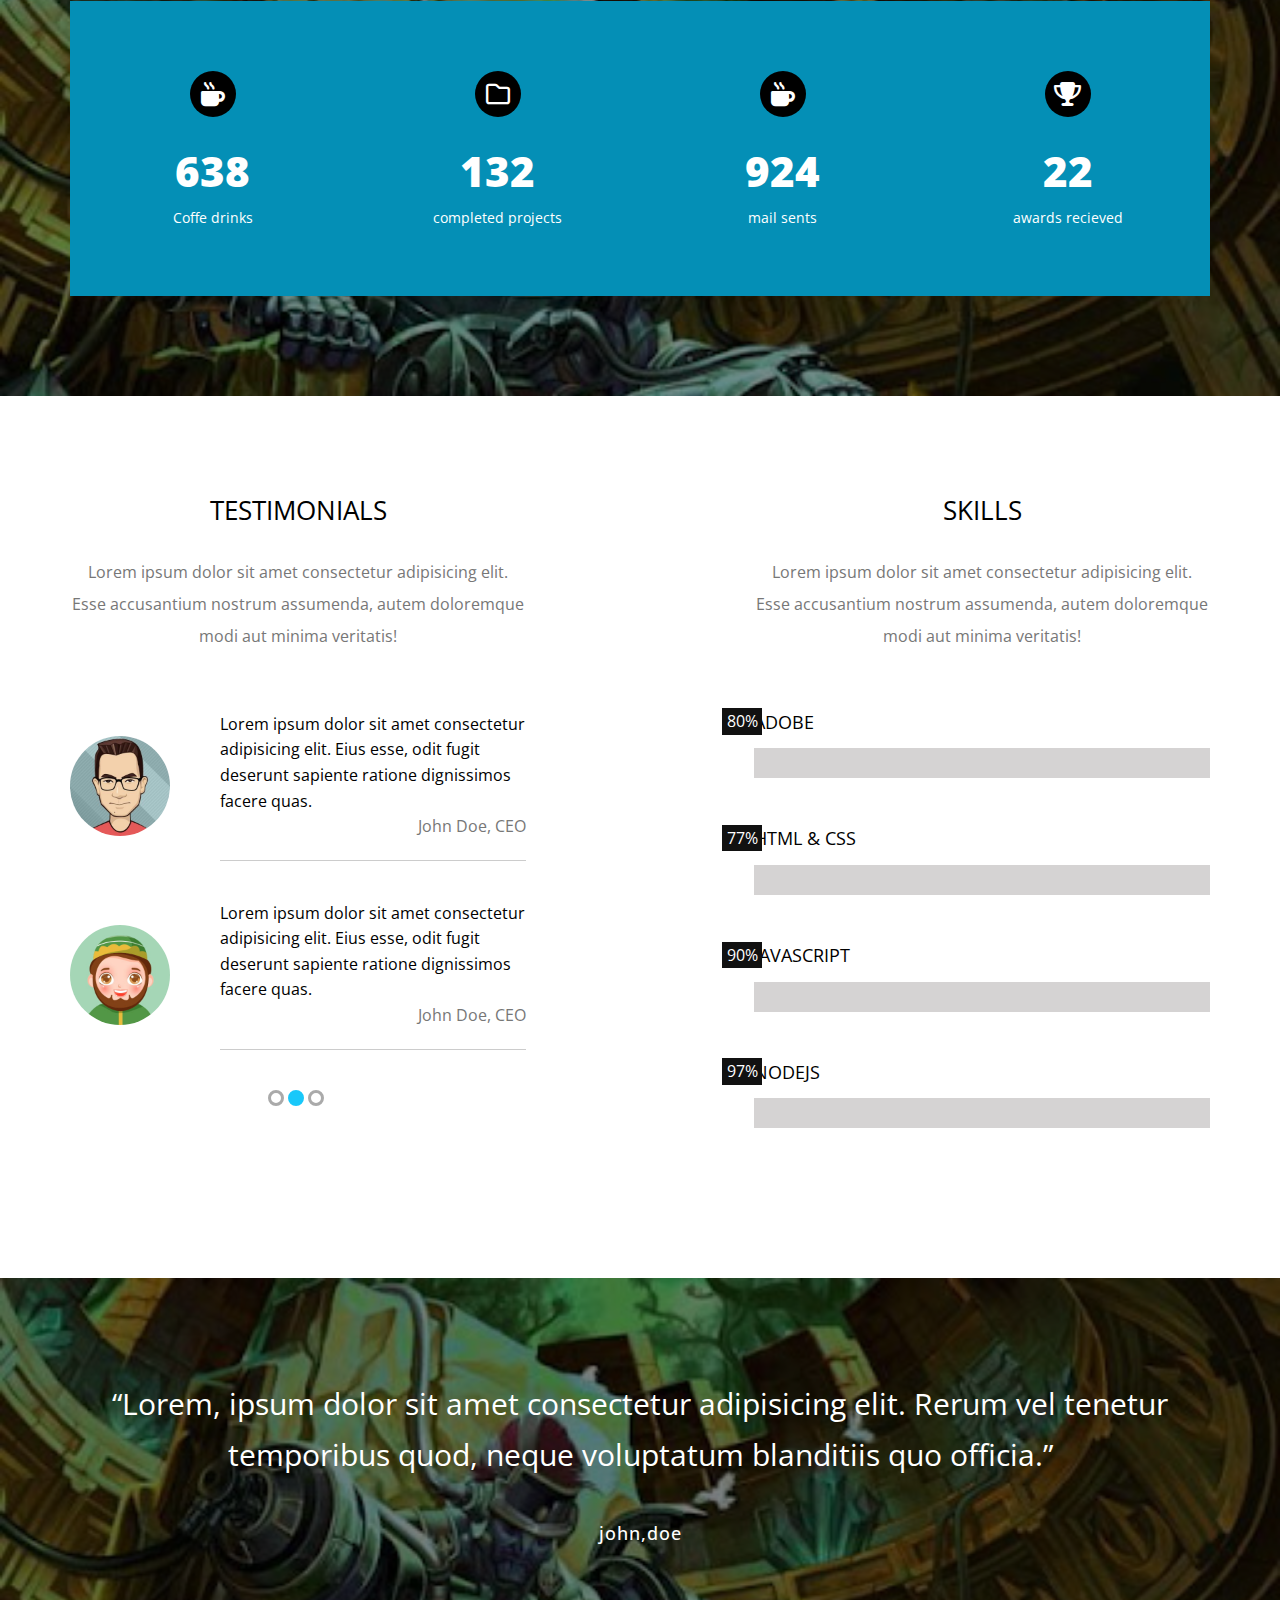
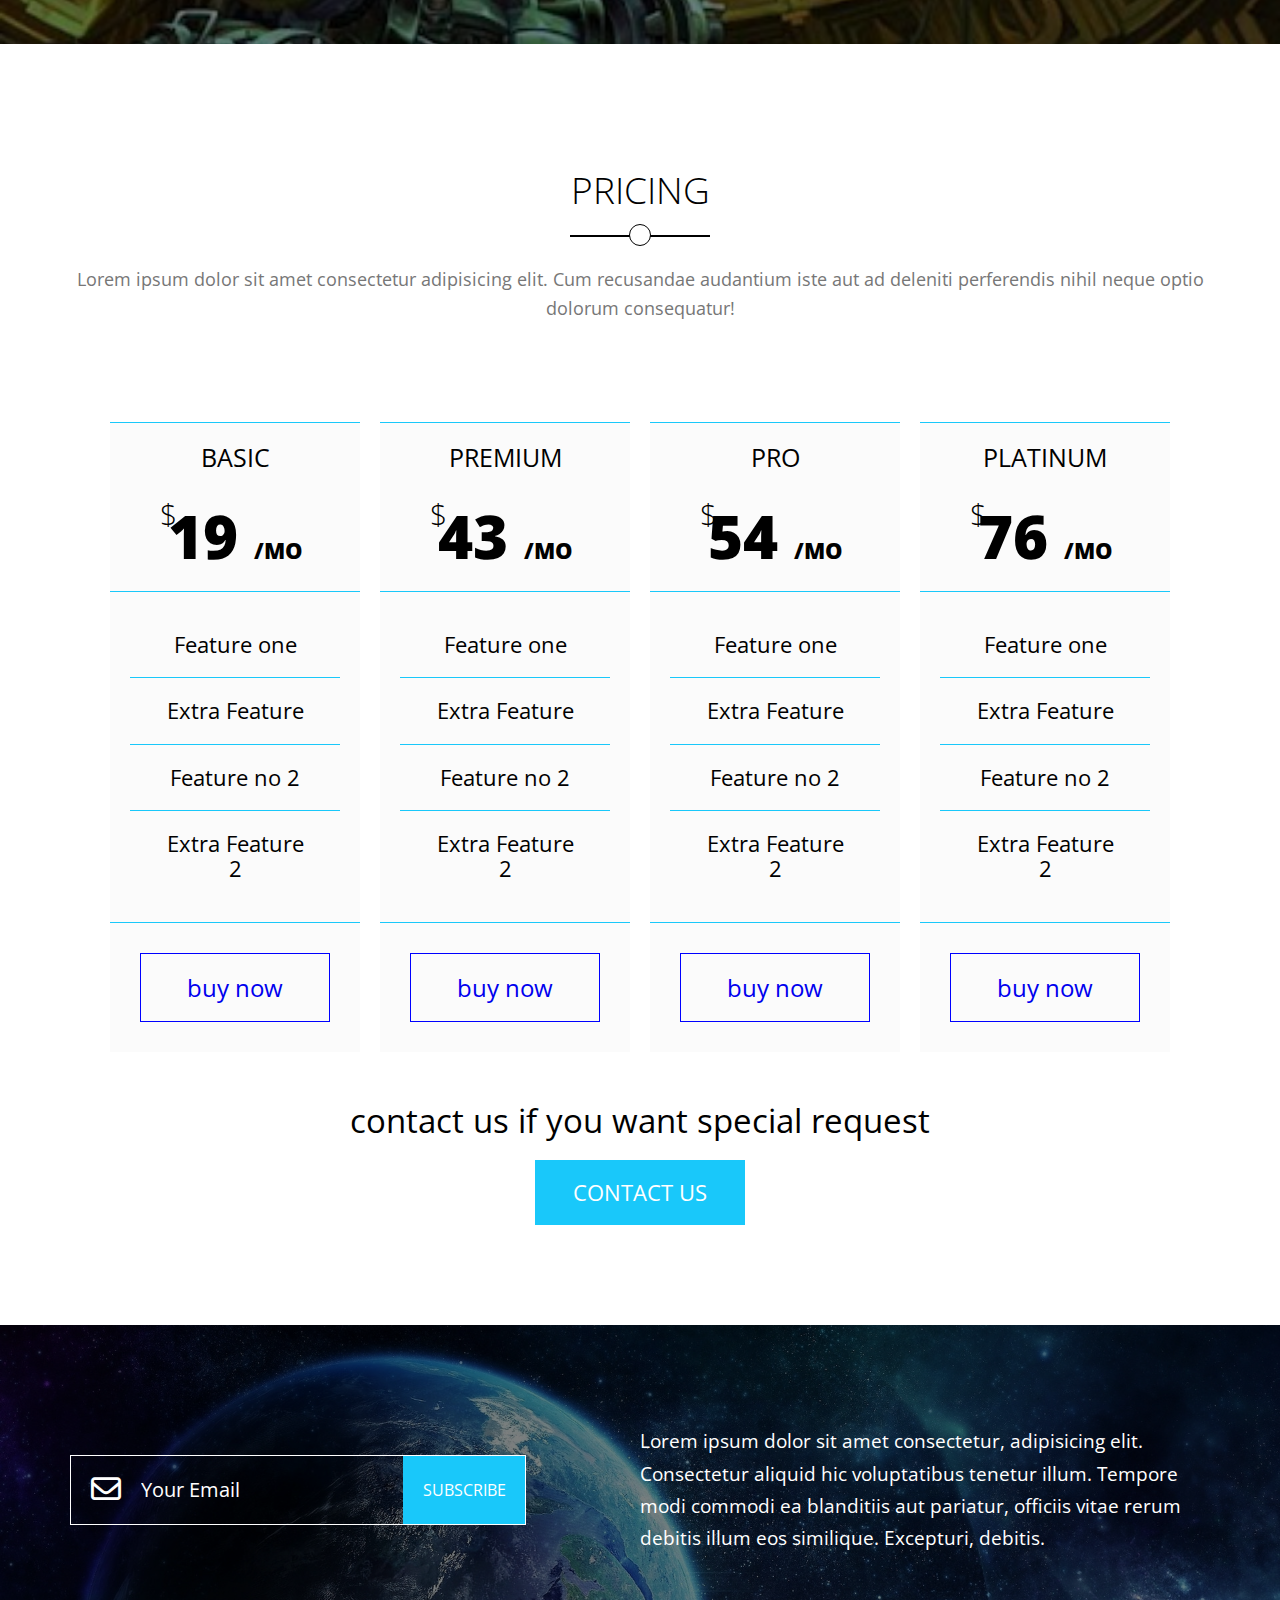
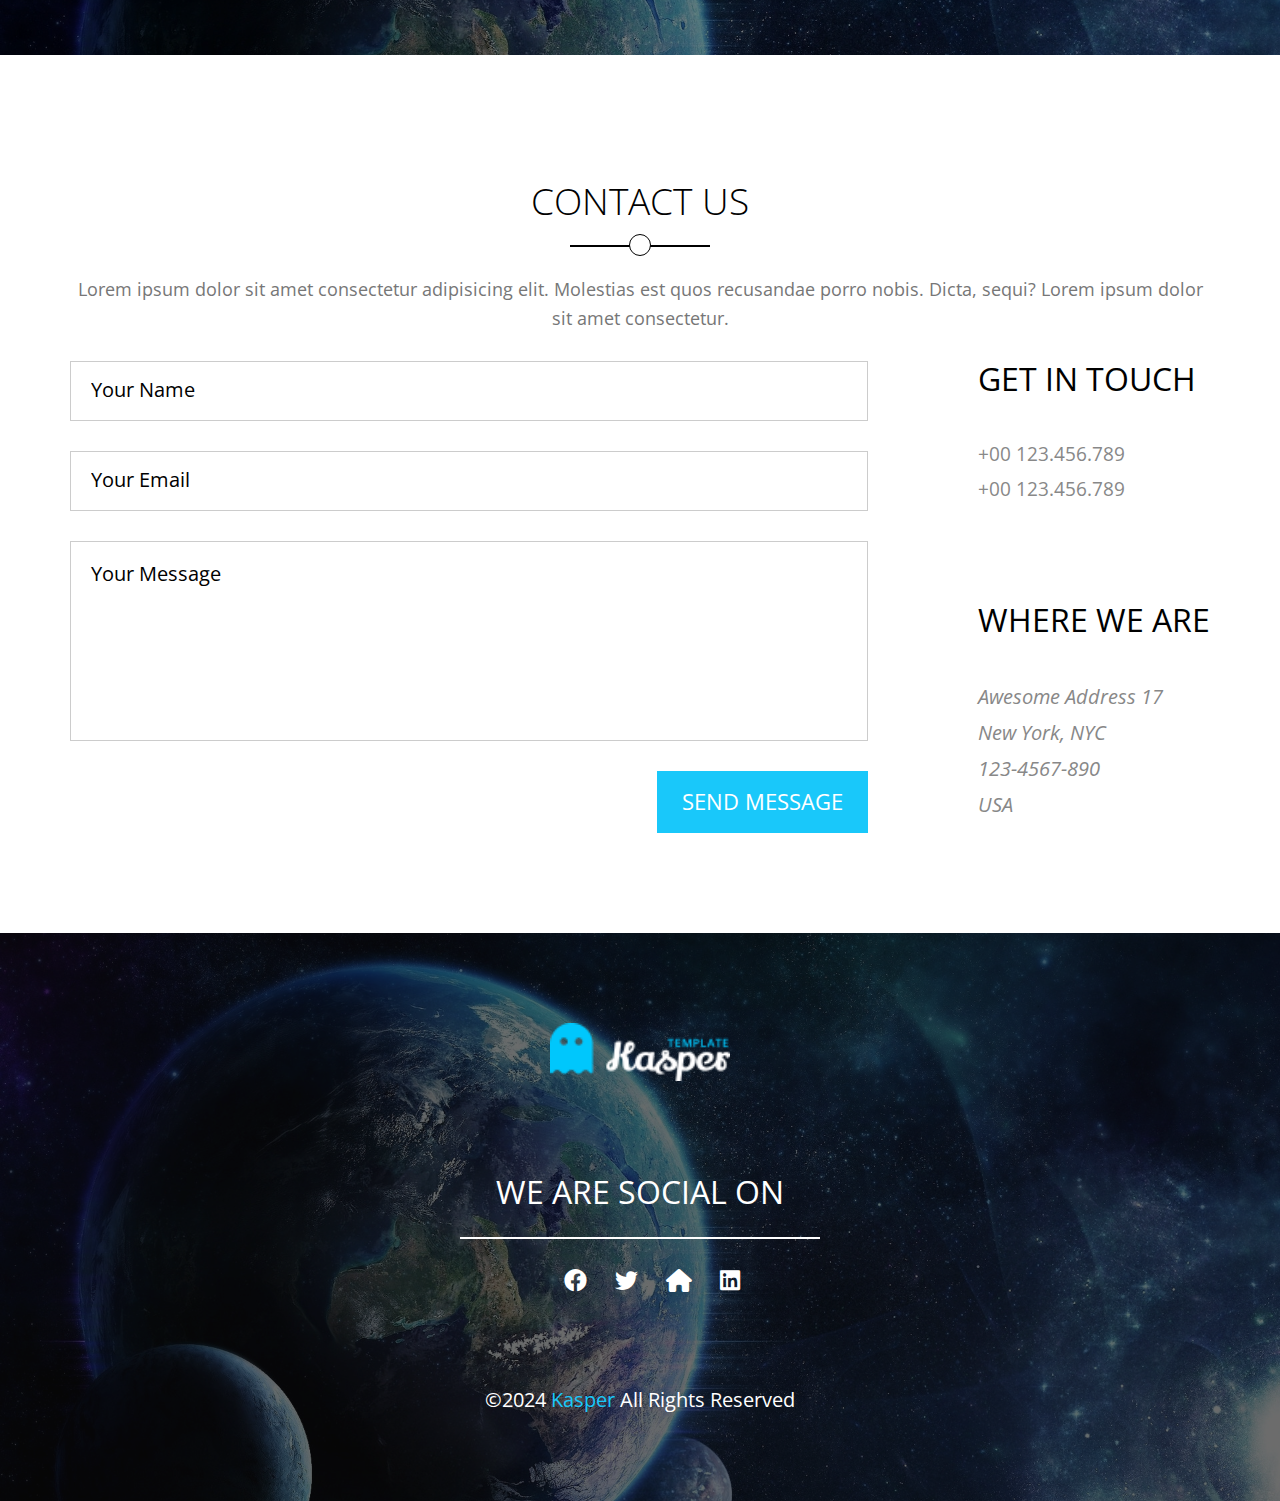
<file: main.html>
<!DOCTYPE html>
<html lang="en">
<head>
    <link rel="stylesheet" href="Css/all.min.css">
    <link rel="stylesheet" href="Css/normalize.css">
    <link rel="stylesheet" href="Css/kasper.css">
    <meta charset="UTF-8">
    <meta name="viewport" content="width=device-width, initial-scale=1.0">
    <!-- Google Fonts -->
    <link rel="preconnect" href="https://fonts.googleapis.com">
<link rel="preconnect" href="https://fonts.gstatic.com" crossorigin>
<link href="https://fonts.googleapis.com/css2?family=Open+Sans:wght@400;700&family=Work+Sans:wght@200;300;500;600;700;800&family=Young+Serif&display=swap" rel="stylesheet">
    <title>KASPER|TEMP2</title>
</head>
<body>
    <!-- Start Header -->
     <header>
        <div class="container">
            <a href="#" class="logo">
                <img src="images/logo.png" alt="">
            </a>
            <nav>
                <i class="fas fa-bars toggle"></i>
                <ul>
                    <li><a href="#" class="active">Home</a></li>
                    <li><a href="#">About</a></li>
                    <li><a href="#">Services</a></li>
                    <li><a href="#">Portofolio</a></li>
                    <li><a href="#">Pricing</a></li>
                    <li><a href="#">Contact</a></li>
                </ul>
                <div class="form">
                    <i class="fas fa-search"></i>
                </div>
            </nav>
            </div>
     </header>
    <!-- End Header -->
     <!-- Start Landing -->
      <div class="landing">
        <div class="overlay"></div>
        <div class="text">
            <div class="content">
                <h2>Hello World <br> We are kasper we make art</h2>
                <p>Lorem ipsum dolor sit amet consectetur adipisicing elit. Voluptate maiores autem quidem consequuntur suscipit voluptatum. Nisi placeat quae fugit iste, ad repudiandae vitae aut odio facere cumque obcaecati quo dolor.</p>
            </div>
        </div>
        <i class="fas fa-angle-left change fa-2x"></i>
        <i class="fas fa-angle-right change fa-2x"></i>
        <ul class="bullets">
            <li class="active"></li>
            <li></li>
            <li></li>
        </ul>
      </div>
     <!-- End Landing -->
      <!-- Start Services -->
       <div class="services">
        <div class="container">
            <h2 class="special-heading">Services</h2>
            <p>Lorem ipsum dolor sit amet consectetur adipisicing elit. Accusamus quia quaerat exercitationem assumenda rerum distinctio nsectetur adipisicingfugiat minus earum tenetur molestiae persor iusto volupniam obcaecati consequuntur cum consequaturuam,s commodi tenetur tempore error, deserunt porro odit.</p>
            <div class="cont">

                <div class="col">
                    <i class="fas fa-desktop fa-3x"></i>
                    <div class="text">
                        <h3>Lorem, ipsum dolor.</h3>
                        <p>Lorem ipsum dolor sit amet, consectetur adipisicing elit. Delectus aut asperiores exercitationem pariatur ipsum quae vitae atque, sed obcaecati quia doloribus numquam officia totam dicta accusantium dolorem quas maiores ipsa!</p>
                    </div>
                </div>
                <div class="col">
                    <i class="fas fa-cog fa-3x"></i>
                    <div class="text">
                        <h3>Lorem, ipsum dolor.</h3>
                        <p>Lorem ipsum dolor sit amet, consectetur adipisicing elit. Delectus aut asperiores exercitationem pariatur ipsum quae vitae atque, sed obcaecati quia doloribus numquam officia totam dicta accusantium dolorem quas maiores ipsa!</p>
                    </div>
                </div>
                <div class="col">
                    <i class="fas fa-pencil-ruler fa-3x"></i>
                    <div class="text">
                        <h3>Lorem, ipsum dolor.</h3>
                        <p>Lorem ipsum dolor sit amet, consectetur adipisicing elit. Delectus aut asperiores exercitationem pariatur ipsum quae vitae atque, sed obcaecati quia doloribus numquam officia totam dicta accusantium dolorem quas maiores ipsa!</p>
                    </div>
                </div>
                <div class="col">
                    <i class="fas fa-camera fa-3x"></i>
                    <div class="text">
                        <h3>Lorem, ipsum dolor.</h3>
                        <p>Lorem ipsum dolor sit amet, consectetur adipisicing elit. Delectus aut asperiores exercitationem pariatur ipsum quae vitae atque, sed obcaecati quia doloribus numquam officia totam dicta accusantium dolorem quas maiores ipsa!</p>
                    </div>
                </div>

            </div>


        </div>
       </div>
      <!-- End Services -->
        <!-- Start Features -->
        <div class="feats">
            <div class="img">
                <img src="images/mobile.png" alt="">
            </div>
        <div class="content">
            <div class="text">
                
                <h2>our design comes with</h2>
                <div class="feat">
                    <i class="fa-solid fa-check"></i>
                    <h3>responsive design</h3>
                </div>
                <div class="feat">
                    <i class="fa-solid fa-check"></i>
                    <h3>Clean Code</h3>
                </div>
                <div class="feat">
                    <i class="fa-solid fa-check"></i>
                    <h3>browser friendly</h3>
                </div>
                <div class="feat">
                    <i class="fa-solid fa-check"></i>
                    <h3>user friendly</h3>
                </div>

            </div>

    </div>


        </div>
        <!-- End Features -->
         <!-- Start Portofolio -->
          <div class="proto">
            <div class="container">
                <h2 class="special-heading">Portofolio</h2>
                <p>Lorem ipsum dolor sit amet consectetur adipisicing elit. Quod commodi perspiciatis, nam harum delectus similique facere corporis explicabo nihil velit ab recusandae atque reprehenderit illum facilis repellat. Quas officiis ex vel exercitationem quis. Lorem ipsum dolor sit amet consectetur adipisicing elit. Magni incidunt, impedit nulla cumque porro unde provident.</p>
           
          <div class="pros">
            <span>Web</span>
            <span class="active">App</span>
            <span>Print</span>
            <span>Photo</span>
          </div>
        </div>

        <div class="photos">
            <div class="card">
                    <img src="images/shuffle-01.jpg" alt="">
                <div class="txt">
                    <h3>Awsome image</h3>
                    <span>Paragraph</span>
                </div>
            </div>
            <div class="card">
                    <img src="images/shuffle-02.jpg" alt="">
                <div class="txt">
                    <h3>Awsome image</h3>
                    <span>Paragraph</span>
                </div>
            </div>
            <div class="card">

                    <img src="images/shuffle-03.jpg" alt="">
                <div class="txt">
                    <h3>Awsome image</h3>
                    <span>Paragraph</span>
                </div>
            </div>
            <div class="card">

                    <img src="images/shuffle-04.jpg" alt="">
                <div class="txt">
                    <h3>Awsome image</h3>
                    <span>Paragraph</span>
                </div>
            </div>
            <div class="card">

                    <img src="images/shuffle-05.jpg" alt="">
                <div class="txt">
                    <h3>Awsome image</h3>
                    <span>Paragraph</span>
                </div>
            </div>
            <div class="card">

                    <img src="images/shuffle-06.jpg" alt="">
                <div class="txt">
                    <h3>Awsome image</h3>
                    <span>Paragraph</span>
                </div>
            </div>
            <div class="card">

                    <img src="images/shuffle-07.jpg" alt="">
                <div class="txt">
                    <h3>Awsome image</h3>
                    <span>Paragraph</span>
                </div>
            </div>
            <div class="card">

                    <img src="images/shuffle-08.jpg" alt="">
                <div class="txt">
                    <h3>Awsome image</h3>
                    <span>Paragraph</span>
                </div>
            </div>

          </div>

          <a href="#" class="btn">More</a>

    </div>
         <!-- End Portofolio -->
<!-- Start video -->
 <div class="video">
    <div class="overlay"></div>
    <div class="cont">
        <div class="container">
            <div class="text">

                <h3>super awsome video here</h3>
                <h4>it's all you need</h4>
                <a href="" class="btn">see more</a>
            </div>
        </div>
    </div>
 </div>
<!-- End video -->
 <!-- Start About -->
  <div class="about">
    <div class="container">
        <h2 class="special-heading">About</h2>
        <p>Lorem ipsum dolor sit amet consectetur adipisicing elit. Maiores voluptas totam tenetur delectus nobis, sequi doloribus, possimus fuga minima nam molestias consequatur eveniet libero non doloremque porro tempore, ipsa illo!</p>
    </div>
        <img src="images/about.png " alt="">
  </div>
 <!-- End About -->
<!-- Start stats -->
 <div class="stats">
    <div class="container">
        <div class="box">
            <i class="fas fa-mug-hot"></i>
            <div data-num="1236">1236</div>
            <p>Coffe drinks</p>
        </div>
        <div class="box">
            <i class="far fa-folder"></i>
            <div data-num="242">242</div>
            <p>completed projects</p>
        </div>
        <div class="box">
            <i class="fas fa-mug-hot"></i>
            <div data-num="1768">1768</div>
            <p>mail sents</p>
        </div>
        <div class="box">
            <i class="fas fa-trophy"></i>
            <div data-num="43">43</div>
            <p>awards recieved</p>
        </div>
    </div>
 </div>
<!-- End stats -->
<!-- Start Testimonials and skills -->
<div class="skills">
    <div class="container">
        <div class="testi">
            <h3>Testimonials</h3>
            <p>Lorem ipsum dolor sit amet consectetur adipisicing elit. Esse accusantium nostrum assumenda, autem doloremque modi aut minima veritatis!</p>
            <div class="content">
                <img src="images/skills-01.jpg" alt="">
                <div class="txt">
                    Lorem ipsum dolor sit amet consectetur adipisicing elit. Eius esse, odit fugit deserunt sapiente ratione dignissimos facere quas.
                    <p>John Doe, CEO</p>
                </div>

            </div>
            <div class="content">
                <img src="images/skills-02.jpg" alt="">
                <div class="txt">
                    Lorem ipsum dolor sit amet consectetur adipisicing elit. Eius esse, odit fugit deserunt sapiente ratione dignissimos facere quas.
                    <p>John Doe, CEO</p>
                </div>
                
            </div>
            <ul class="bullets">
                <li></li>
                <li class="active"></li>
                <li></li>
            </ul>
        </div>
        <div class="skill">
            <h3>Skills</h3>
            <p>Lorem ipsum dolor sit amet consectetur adipisicing elit. Esse accusantium nostrum assumenda, autem doloremque modi aut minima veritatis!</p>
            <div class="prog-holder">
                <h4>Adobe</h4>
                <div class="prog">
                    <span style="width: 0;" data-prog="80%"></span>
                </div>
            </div>
            <div class="prog-holder">
                <h4>HTML & CSS</h4>
                <div class="prog">
                    <span style="width: 0;" data-prog="77%"></span>
                </div>
            </div>
            <div class="prog-holder">
                <h4>JAVASCRIPT</h4>
                <div class="prog">
                    <span style="width: 0;" data-prog="90%"></span>
                </div>
            </div>
            <div class="prog-holder">
                <h4>NODEJS</h4>
                <div class="prog">
                    <span style="width: 0;" data-prog="97%"></span>
                </div>
            </div>
        </div>
    </div>
</div>
<!--End Testimonials and skills -->
<!-- Start Quotes -->
 <div class="quotes">
    <div class="container">
        <q>Lorem, ipsum dolor sit amet consectetur adipisicing elit. Rerum vel tenetur temporibus quod, neque voluptatum blanditiis quo officia.</q>
        <strong>john,doe</strong>
    </div>
 </div>
<!-- End Quotes -->
<!-- Start Pricing -->
 <div class="pricing">
    <div class="container">
        <h2 class="special-heading">Pricing</h2>
        <p>Lorem ipsum dolor sit amet consectetur adipisicing elit. Cum recusandae audantium iste aut ad deleniti perferendis nihil neque optio dolorum consequatur!</p>
        <div class="plans">
            <div class="plan">
                <div class="head">
                    <h2>basic</h2>
                    <div class="price">19 <span>/mo</span></div>
                </div>
                <div class="body">
                    <div>Feature one</div>
                    <div>Extra Feature</div>
                    <div>Feature no 2</div>
                    <div>Extra Feature 2</div>
                </div>
                <div class="tail">
                    <a href="#" class="btn">buy now</a>
                </div>
            </div>
            <div class="plan">
                <div class="head">
                    <h2>premium</h2>
                    <div class="price">43 <span>/mo</span></div>
                </div>
                <div class="body">
                    <div>Feature one</div>
                    <div>Extra Feature</div>
                    <div>Feature no 2</div>
                    <div>Extra Feature 2</div>
                </div>
                <div class="tail">
                    <a href="#" class="btn">buy now</a>
                </div>
            </div>
            <div class="plan">
                <div class="head">
                    <h2>pro</h2>
                    <div class="price">54 <span>/mo</span></div>
                </div>
                <div class="body">
                    <div>Feature one</div>
                    <div>Extra Feature</div>
                    <div>Feature no 2</div>
                    <div>Extra Feature 2</div>
                </div>
                <div class="tail">
                    <a href="#" class="btn">buy now</a>
                </div>
            </div>
            <div class="plan">
                <div class="head">
                    <h2>platinum</h2>
                    <div class="price">76 <span>/mo</span></div>
                </div>
                <div class="body">
                    <div>Feature one</div>
                    <div>Extra Feature</div>
                    <div>Feature no 2</div>
                    <div>Extra Feature 2</div>
                </div>
                <div class="tail">
                    <a href="#" class="btn">buy now</a>
                </div>

            </div>
        </div>

        <p class="cont">contact us if you want special request</p>
        <a href="" class="contact">contact us</a>
    </div>
 </div>
<!-- End Pricing -->
 <!-- Start Mail -->
  <div class="mail">
    <div class="container">
        <form action="" class="inp">
            <i class="far fa-envelope fa-lg"></i>
            <input type="email" placeholder="Your Email">
            <input type="submit" value="Subscribe">
        </form>
        <p>Lorem ipsum dolor sit amet consectetur, adipisicing elit. Consectetur aliquid hic voluptatibus tenetur illum. Tempore modi commodi ea blanditiis aut pariatur, officiis vitae rerum debitis illum eos similique. Excepturi, debitis.</p>
        </div>
    </div>
  </div>
 <!-- End Mail -->
  <!-- Start Contact -->
   <div class="contact">
    <div class="container">
        <h2 class="special-heading">Contact Us</h2>
        <p>Lorem ipsum dolor sit amet consectetur adipisicing elit. Molestias est quos recusandae porro nobis. Dicta, sequi? Lorem ipsum dolor sit amet consectetur.</p>
        <div class="content">
            <form action="">
                <input type="text" placeholder="Your Name" class="main-inp">
                <input type="email" placeholder="Your Email" class="main-inp">
                <textarea class="main-inp" placeholder="Your Message"></textarea>
                <input type="submit" value="Send Message">
            </form>
            <div class="info">
                <h4>get in touch</h4>
                <div class="p">

                    <p>+00 123.456.789</p>
                    <p>+00 123.456.789</p>
                </div>
                <h4>Where we are</h4>
                <address>Awesome Address 17 <br>New York, NYC <br>123-4567-890 <br>USA</address>
            </div>
        </div>
    </div>
   </div>
  <!-- End Contact -->
   <div class="footer">
    <div class="container">

    <div class="logo"><img src="images/logo.png" alt=""></div>
    <h2>We are social on</h2>
    <div class="icons">
        <i class="fab fa-facebook"></i>
        <i class="fab fa-twitter"></i>
        <i class="fas fa-home"></i>
        <i class="fab fa-linkedin"></i>
    </div>

    <div>
        &copy;2024 <span>kasper </span>all rights reserved
    </div>
   </div>
</div>

</body>
<script>
    let toggle = document.querySelector("header nav .toggle")
    toggle.onclick = function () {
        toggle.classList.toggle("show")
    }

    let boxes = document.querySelectorAll(".stats .box div")
    
    boxes.forEach(box=>{
        box.innerHTML = '0'
        increase()
        function increase() {
            let current = +box.innerHTML
            let num  = +box.getAttribute("data-num")
            let inc = num/43
            box.innerHTML = inc;
            current = Math.ceil(current + inc)
            if(current<num){
                box.innerHTML = current
                setTimeout(increase,40)
            }else{
                box.innerHTML = num
            }
        }


    })
    let skills = document.querySelector(".skills")
    let spans = document.querySelectorAll(".prog-holder .prog span")
    window.onscroll = function () {
        if(window.scrollY >= skills.offsetTop){
            spans.forEach(span=>{
                span.style.width = span.dataset.prog+"%"

            })
        }
    }
</script>
</html>
</file>
<file: Css/kasper.css>
/* Start Global rules */
:root{
    --mcolor: #19c8fa;
    --trancolor:rgb(15 116 143 / 70%);
    --sect-padding: 100px;
}

*{
    box-sizing: border-box;
    padding: 0;
    margin: 0;
}
html{
    scroll-behavior: smooth;
}
body{
    font-family: "Open Sans",sans-serif;
}
ul{
    list-style: none;
}
.container{
    padding-left: 15px;
    padding-right: 15px;
    margin-left: auto;
    margin-right: auto;
    min-height: 97px;
}
/* Small */
@media (min-width:768px) {
    .container{
        width: 750px;
    }
}
/* Medium */
@media (min-width:992px) {
    .container{
        width: 970px;
    }
}
/* Large */
@media (min-width:1200px) {
    .container{
        width: 1170px;
    }
}
/* End Global rules */
/* Start Header */
header{
    position: absolute;
    left: 0;
    width: 100%;
    z-index: 2;
}
header .container{
    display: flex;justify-content: space-between;align-items: center;
    position: relative;
}
header .container::after{
    content: "";
    position: absolute;
    bottom: 0;
    left: 15px;
    background-color: #a2a2a2;
    height: 1px;
    width: calc(100% - 30px);
}
header .logo img{
    height: 40px;
}
header nav{
    flex: 1;
    display: flex;align-items: center;justify-content: flex-end;
}
nav ul{
    display: flex;
}
header  nav ul li a{
    color: white;
    text-decoration: none;
    display: block;
    font-size: 15px;
    transition: 0.5s;
    padding: 40px 10px;
    position: relative;
    z-index: 3;
}
header  nav ul li a:hover,
header  nav ul li a.active{
    color: var(--mcolor);
    border-bottom: 2px solid var(--mcolor);
}
header nav .form{
    width: 40px;
    height: 30px;
    position: relative;
    margin-left: 30px;
    border-left: 1px solid white;
    cursor: pointer;
}
header nav .form i{
    color: white;
    position: absolute;
    font-size: 20px;
    top: 50%;
    transform: translateY(-50%);
    right: 0;
}
/* Responsive */
header nav .toggle{
    color: white;
    cursor: pointer;
    font-size: 23px;
}
@media (min-width:768px) {
header nav .toggle{
    display: none;
}
}
@media (max-width:767px) {
    header nav ul{
        display: none;
    }
header nav .toggle.show + ul{
    display: flex;
    flex-direction: column;
    position: absolute;
    top: 100%;
    left: 0;
    width: 100%;
    background-color: rgba(85, 80, 80, 0.591);

}
    header nav ul li a{
        padding: 14px;
    }
}
/* End Header */
/* Start Landing */
.landing{
    position: relative;
    background-color: rgb(72, 68, 68);
    background-image: url('../images/features-03.jpg');
    background-size: cover;
    min-height: 100vh;
}
 .overlay{
    position: absolute;
    width: 100%;
    height: 100%;
    left: 0;
    top: 0;
    background-color: rgb(10, 10,10,0.6);
}
.landing .text{
    position: absolute;
    top: 50%;
    transform: translateY(-50%);
    background-color: var(--trancolor);
    width: 50%;
    display: flex;
    justify-content: flex-end;
    padding: 50px;
}
.landing .text .content{
    max-width: 500px;

}
.landing .text .content h2{
    color: white;
    font-size: 33px;
    font-weight: normal;
    line-height: 1.5;
}
.landing .text .content p{
    color: white;
    line-height: 2;
    font-size: 15px;
    margin-top: 13px;
}
.landing .change{
    position: absolute;
    top: 50%;
    cursor: pointer;
    transform: translateY(-50%);
    color: #ddd;
}
.landing .fa-angle-left{
    left: 30px;
}
.landing .fa-angle-right{
    right: 30px;
}
.landing .bullets{
    position: absolute;
    left: 50%;
    transform: translateX(-50%);
    bottom: 30px;
    display: flex;
    justify-content: space-between;
}
.landing .bullets li{
    width: 22px;
    margin-left: 5px;
    height: 22px;
    border: 2px solid white;
    border-radius: 50%;
}
.landing .bullets li.active{
    background-color: var(--mcolor);
}
@media (max-width:767px) {
    .landing .text{
        width: 100%;
    }
    .landing .text .content{
        max-width: 100%;
    }
}
.services{
    min-height: 100vh;
    background-color: white;
    padding-top: var(--sect-padding);
    padding-bottom: var(--sect-padding);
}
.special-heading{
    font-size: 37px;
    font-weight: 100;
    text-transform: uppercase;
    text-align: center;
    padding: 25px 10px;
    position: relative;
}
.special-heading::after{
    position: absolute;
    content: "";
    width: 140px;
    height: 2px;
    background-color: black;
    bottom: 0;
    left: 50%;
    transform: translateX(-50%);
}
.special-heading::before{
    position: absolute;
    content: "";
    width: 20px;
    height: 20px;
    border-radius: 50%;
    background-color: white;
    border: 1px solid black;
    bottom: 0;
    left: 50%;
    transform: translateX(-50%);
    bottom: -9px;
    z-index: 4;

}

.special-heading +p{
    text-align: center;
    font-size: 18px;
    line-height: 1.6;
    color: #777;
    margin: 28px 0;
}
.services .cont{
    display: grid;
    grid-template-columns: repeat(auto-fill,minmax(400px,1fr));
    gap: 60px;
    padding: 50px 0;

}
.services .cont .col{
    display: flex;
}
.services .cont .col i{
    margin-right: 30px;
}
.services .cont .col .text h3{
    color: var(--mcolor);
    font-size: 22px;
    margin-bottom: 24px;
}
.services .cont .col .text p{
    line-height: 1.7;
    color: #777;
    font-size: 17px;
}
.feats{
    background-color: blueviolet;
    height:500px;
    overflow: hidden;
    padding-top: var(--sect-padding);
    padding-bottom: var(--sect-padding);
    display: flex;
    align-items: center;
}
.feats  .img{
    position: relative;
    flex: 1;
    padding-left: 100px;
}
.feats .img img{
    text-align: center;
    width: 400px;
    position: absolute;
    top: -100px;
}
.feats  .content{
    background-color: var(--mcolor);
    padding: 40px;
    /* height: 300px; */
    flex: 1;

}
.feats  .content .text h2{
    font-size: 33px;
    font-weight: normal;
    color: white;
    text-transform: uppercase;
    margin-bottom: 30px;
}
.feats  .content .feat{
    margin: 20px;
    color: white;
    font-size: 17px;
    text-transform: capitalize;
    padding: 10px;
}
.feats  .content .feat h3{
    font-weight: normal;
    display: inline-block;
}
.feats  .content .feat i{
    margin-right: 20px;
}
@media (max-width:992px) {
.feats  .img{
    display: none;
}
    
}
/* End Landing */
/* Start Proto */
.proto{
    padding-top: var(--sect-padding);
    padding-bottom: var(--sect-padding);
}
.proto .pros{
    display: flex;
    justify-content: center;
    margin: 20px 0;
}
.proto .pros span{
    padding: 18px;
    font-size: 22px;
}
.proto .pros span.active{
    background-color: var(--mcolor);
    color: white;
}
.proto .photos{
    display: flex;
    flex-wrap: wrap;
    margin-top: 60px;
}
.proto .photos .card{
    flex-basis: 25%;
    position: relative;
    overflow: hidden;
}
@media (max-width:768px) {
.proto .photos .card{
    flex-basis: 100%;}
}
@media (min-width:768px) and (max-width:1199px) {
    .proto .photos .card{
        flex-basis: 50%;
    }
}
.proto .photos .card img{
    max-width: 100%;
    transition: 0.5s;
}
.proto .photos .card .txt{
    position: absolute;
    left: 0;
    padding: 20px;
    background-color: #fff;
    width: 100%;
    transition: 0.4s;
    bottom: -100%;
}
.proto .photos .card:hover .txt
{
    bottom: 0;
}
.proto .photos .card:hover .txt h3{
    font-weight: normal;
    margin-bottom: 10px;
}
.proto .photos .card:hover .txt span{
    color: var(--mcolor);
}
.proto .photos .card:hover img{
    transform: rotate(5deg) scale(1.2);
}
.proto a{
    text-decoration: none;
    text-transform: uppercase;
    color: white;
    background-color: var(--mcolor);
    padding: 1rem 2rem;
    font-size: 18px;
    display: block;
    margin: 20px auto;
    width: fit-content;
}
.video{
    min-height: 70vh;
    background-image: url('../images/cat-06.jpg');
    background-size: cover;
    position: relative;
}
.video .cont{
    color: white;
    position: relative;
    z-index: 33;
}
.video .cont{
    background-color: var(--mcolor);
    position: absolute;
    top: 50%;
    transform: translateY(-50%);
    width: 100%;
    padding-top: 30px;
    padding-bottom: 60px;
}
.video .cont .container .text{
    text-align: center;
}

.video .cont .container .text h3{
    font-size: 30px;
    padding: 22px;
    font-weight: normal;
    text-transform: uppercase;
}
.video .cont .container .text h4{
    font-size: 22px;
    font-weight: normal;
}
.video .cont .container .text a{
    text-decoration: none;
    background-color: black;
    color: white;
    font-size: 19px;
    padding: 12px 20px;
    display: inline-block;
    margin: 20px 0;
    text-transform: uppercase;
}
/* End Proto */
/* Start About */
.about{
    padding-top: var(--sect-padding);
    padding-bottom: var(--sect-padding);
    overflow: hidden;
    position: relative;
    text-align: center;
}
.about img{
    position: relative;
    padding-top: 30px;
    bottom: -190px;
    max-width: 100%;
    margin-top: -180px;
}
@media (max-width:767px) {
    .about img{
        padding-top: 60px;
        bottom: -100px;
        margin-top: -80px;
    }
}

.stats{
    padding-top: var(--sect-padding);
    padding-bottom: var(--sect-padding);
    background: url('../images/cat-06.jpg');
    background-size: cover;
    position: relative;
}
.stats::before{
    position: absolute;
    content: "";
    width: 100%;
    height: 100%;
    background-color: rgb(0, 0, 0,0.45);
    left: 0;
    top: 0;

}
.stats .container{
    position: relative;
    z-index: 11;
    color: white;
    display: flex;
    flex-wrap: wrap;
}
.stats .container .box{    
    padding: 70px;
    text-align: center;
    background-color: #048fb6;
}
@media (max-width:767px) {
.stats .container .box{
    flex-basis: 100%;
}}
@media (min-width:768px) {
    .stats .container .box{
        flex-basis: 50%;
}}
    @media (min-width:992px) {
        .stats .container .box{
            flex-basis: 25%;
}}
.stats .container .box i{
    width: 46px;
    height: 46px;
    background-color: black;
    color: white;
    font-size: 24px;
    border-radius: 50%;
    display: flex;justify-content: center;align-items: center;
    margin: 0 auto 30px;
}
.stats .container .box div{
    font-size: 42px;
    font-weight: 800;
    margin-bottom: 14px;
}
.stats .container .box p{
    font-size: 14px;
}
.skills{
    padding-top:var(--sect-padding) ;
    padding-bottom:var(--sect-padding) ;
}
.skills .container{
    display: flex;
    justify-content: space-between;
    flex-wrap: wrap;
}
.skills .container>div>h3{
    font-size: 26px;
    margin:  0 0 30px;
    font-weight: normal;
    text-align: center;
    text-transform: uppercase;
}
.skills .container>div>p{
    color: #777;
    line-height: 2;
    text-align: center;
    margin-bottom: 60px;
}

.skills .testi .content{
    display: flex;
    align-items: center;
    margin-bottom: 40px;
}
.skills .testi .content img{
    width: 100px;
    height: 100px;
    border-radius: 50%;
    margin-right: 50px;
}

.skills .testi .content .txt{
    line-height: 1.6;
    border-bottom: 1px solid #ccc;
    padding-bottom: 20px;
}

.skills .testi .content .txt p{
    color: #777;
    text-align: right
}
.skills .bullets{
    display: flex;
    justify-content: center;
    
}
.skills .bullets li{
    width: 16px;
    height: 16px;
    border: 3px solid #aaa;
    margin-right: 4px;
    border-radius: 50%;
}
.skills .bullets li.active{
    background-color: var(--mcolor);
    border-color: var(--mcolor);
}
@media (max-width:767px) {
    .skills .testi .content img{
        margin:0 auto 30px;
    }
    .skills .testi .content {
        flex-direction: column;
        text-align: center;
    }

}


@media (min-width:992px) {
.skills .container>div{
    flex-basis: 40%;
}
}

.skill .prog-holder{
    margin-bottom: 50px;
}

.skill .prog-holder h4{
    text-transform: uppercase;
    margin-bottom: 16px;
    font-size: 18px;
    font-weight: normal;
}

.skill .prog-holder .prog{
    height: 30px;
    background-color: rgb(213, 211, 211);
}

.skill .prog-holder .prog span{
    display: block;background-color: var(--mcolor);
    height: 100%;
    position: relative;
}

.skill .prog-holder .prog span::before{
    content: attr(data-prog);
    background-color: #111;
    color: white;
    top: -40px;
    padding: 4px 0 ;
    width: 40px;
    text-align: center;
    right: -8px;
    position: absolute;
}
.quotes{
    padding-top: var(--sect-padding);
    padding-bottom: var(--sect-padding);
    background:url('../images/cat-06.jpg');
    background-size: cover;
    text-align: center;
    color: white;
    position: relative;
}
.quotes::after{
    content: '';
    position: absolute;
    width: 100%;
    height: 100%;
    left: 0;
    top:0;
    background-color:rgba(0, 0, 0, 0.5);

}
.quotes .container{
    position: relative;
    z-index: 10;

}
.quotes q{
    font-size: 30px;
    display: block;
    margin-bottom: 43px;
    line-height: 1.7;
}
.quotes strong{
    font-size: 18px;
    font-weight: 500;
    letter-spacing: 1px;
}
.pricing{
    padding-top: var(--sect-padding);
    padding-bottom: var(--sect-padding);
    min-height: 100vh;
}
.pricing .plans{
    display: grid;
    grid-template-columns: repeat(auto-fill,minmax(250px,1fr));
    gap: 20px;
    margin-top: 100px;
    padding: 0 40px;
}
.pricing .plan{
    background-color: #fbfbfb;
    text-align: center;
}
.pricing .plan .head{
    border-top: 1px solid var(--mcolor);
    border-bottom: 1px solid var(--mcolor);
    padding: 20px;
}
.pricing .plan .head h2{
    font-size: 25px;
    text-transform: uppercase;
    font-weight: normal;
    margin-bottom: 30px;

}
.pricing .plan .head .price::before{
    content: "$";
    font-size: 30px;
    font-weight: 100;
    position: absolute;
    top: -4px;
    left: 30px;

}
.pricing .plan .head .price{
    font-size: 60px;
    font-weight: 800;
    position: relative;
    
}
.pricing .plan .head .price span{
    font-size: 22px;
    text-transform: uppercase;
}
.plan .body{
    padding: 20px;
    border-bottom: 1px solid var(--mcolor);

}
.plan .body div{
    padding: 20px 30px;
    font-size: 22px;
}
.plan .body div:not(:last-child){
    border-bottom: 1px solid var(--mcolor);

}
.plan .tail {
    color: blue;
    padding: 30px;
}
.plan .tail a{
    text-decoration: none;
    font-size: 24px;
    padding: 20px 40px;
    display: block;
    border: 1px solid blue;
}
.pricing .cont {
    text-align: center;
    display: block;
    font-size: 33px;
    width: 100%;
    /* background-color: #19c8fa; */
    margin: 50px auto 20px;
}
.pricing .cont +a{
    text-decoration: none;
    font-size: 22px;
    color: white;
    background-color: var(--mcolor);
    padding: 20px 38px;
    display: block;
    width: fit-content;
    margin: auto;
    text-transform: uppercase;

}
.mail{
    padding-top: var(--sect-padding);
    padding-bottom: var(--sect-padding);
    background: url('../images/subscribe.jpg');
    background-size: cover;
    position: relative;
}
.mail::after{
    position: absolute;
    content: "";
    width: 100%;
    height: 100%;
    top: 0;
    left: 0;
    background-color: rgb(0, 0, 0,0.5);
}
.mail .container{
    color: white;
    position: relative;
    z-index: 11;
    display: flex;
    justify-content: space-between;
    align-items: center;
    flex-wrap: wrap;
    gap: 10%;
}
.mail .container form{
    flex: 1;
background-color: transparent;
flex-basis: 40%;
display: flex;
justify-content: space-between;
align-items: center;
height: 70px;
padding-left: 20px;
border: 1px solid white;
}
.mail .container form input[type="email"]{
    padding: 10px 20px;
    flex-basis: 65%;
    height: 100%;
    border: none;
    outline: none;
    color: white;
    font-size: 19px;
    background-color: transparent;
}
.mail .container form i{
    /* flex-basis: 2%; */
    font-size: 30px;
    text-align: center;
  
    margin:auto;
}
.mail .container form input[type="submit"]{
    flex-basis: 30%;
    outline: none;
    cursor: pointer;
    border: none;
    height: 100%;
    color: white;
    background-color: var(--mcolor);
    text-transform: uppercase;
}
::placeholder{
    color: white;
    font-size: 20px;
}
.mail .container p{
    flex: 1;
    flex-basis: 50%;
    line-height: 1.7;
    font-size: 19px;

}
@media (max-width:1200px) {
.mail .container p{
    margin-top: 6rem;
    text-align: center;
}
}
/* Start Contact */
.contact{
    padding-top: var(--sect-padding);
    padding-bottom: var(--sect-padding);
}
.contact .content{
    display: flex;
    justify-content: space-between;
    flex-wrap: wrap;
}
.contact .content form{
    flex-basis: 70%;
}
.contact .content form .main-inp{
    display: block;
    width: 100%;
    border: 1px solid #ccc;
    padding: 20px;
    margin-bottom: 30px;
}
.contact .content form .main-inp::placeholder{
    color: black;
}
.contact .content form textarea.main-inp{
    height: 200px;
    resize: none;
}
.contact .content form input[type="submit"]{
    border: none;
    outline: none;
    padding: 18px 25px;
    font-size: 22px;
    color: white;
    background-color: var(--mcolor);
    text-transform: uppercase;
    cursor: pointer;
    display: flex;
    margin-left: auto;
}
.main-inp:focus{
    outline: none;
    border: none;
}
.contact .info h4{
    font-size: 32px;
    font-weight: normal;
    margin-bottom: 2.5rem;
    text-transform: uppercase;

}
.contact .info .p{
    font-size: 19px;
    color: #888;
    margin-bottom: 6rem;
}
.contact .info .p p{
    line-height: 1.8;
}

.contact .info address{
    font-size: 20px;
    color: #888;
    line-height: 1.8;
}
@media (max-width:1200px) {
.contact .content{
    flex-direction: column;
}
}
.footer{
    padding-top: calc(var(--sect-padding) - 10px);
    padding-bottom: calc(var(--sect-padding) - 10px);
    background:url('../images/subscribe.jpg');
    background-size: cover;
    position: relative;
}
.footer::before{
    content: "";
    position: absolute;
    width: 100%;
    height: 100%;
    left: 0;
    top: 0;
    background-color: rgb(10, 10,10,0.6);
}
.footer .container{
    position: relative;
    z-index: 6;
    color: white;
    text-align: center;
}
.footer .logo img{
    width: 180px;
    max-width: 100%;
    margin-bottom: 5rem;
}
.footer h2{
    font-size: 32px;
    font-weight: normal;
    text-transform: uppercase;
    padding: 10px;
    position: relative;
}
.footer h2::after{
    position: absolute;
    content: "";
    left: 50%;
    transform: translateX(-50%);
    width: 360px;
    height: 2px;
    background-color: white;
    bottom: -18px;
}
.footer .icons{
    margin-top: 3rem;
    margin-bottom: 6rem;
}
.footer .icons i{
    font-size: 23px;
    margin-left: 24px;
}
.footer .container div:last-child{
    font-size: 20px;
    text-transform: capitalize;
    font-weight: 400;
}
.footer .container div:last-child span{
    color: var(--mcolor);
}
/* End Contact */
</file>
